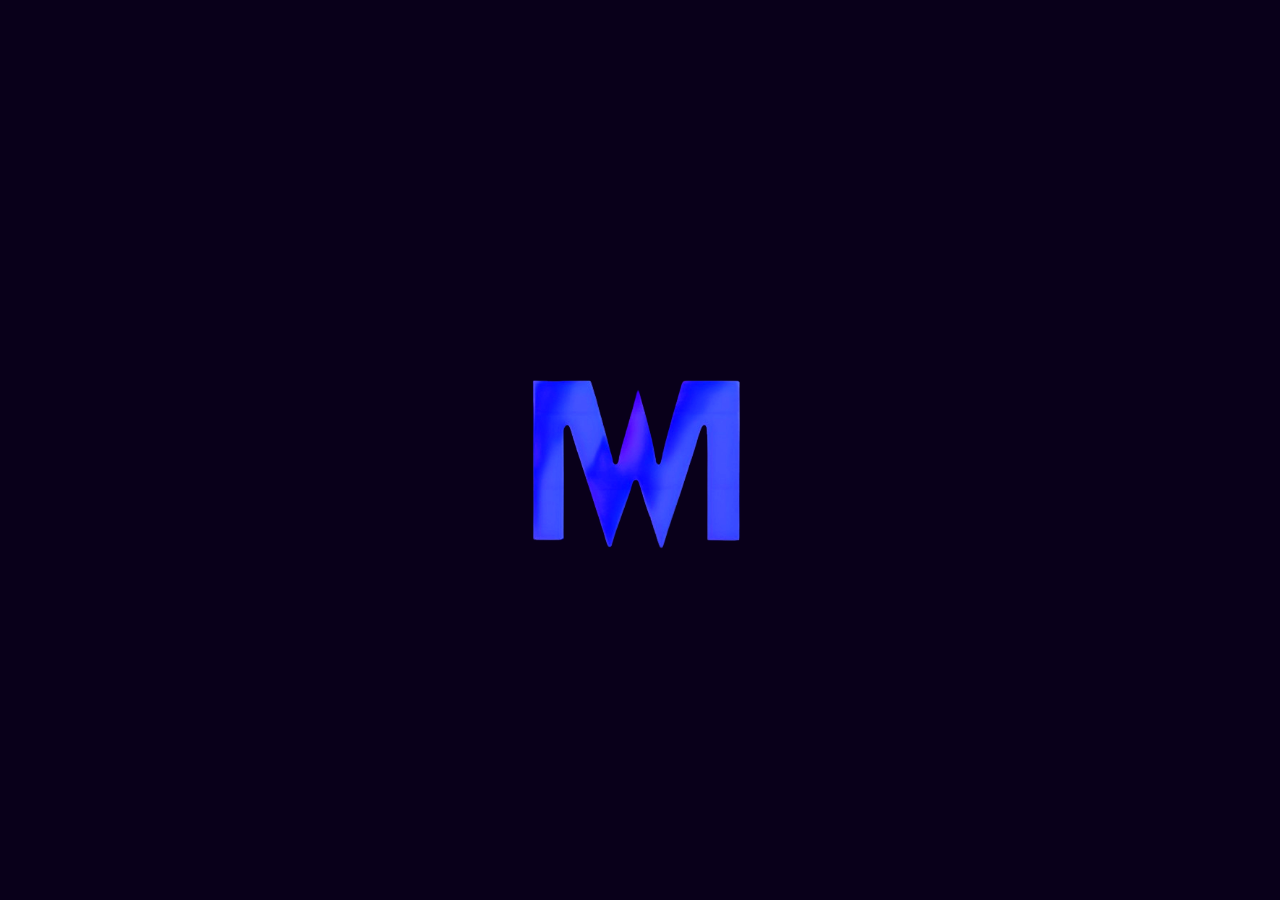
<file: index.html>
<!DOCTYPE html>
<html lang="en">
<head>
  <link rel="stylesheet" href="https://cdnjs.cloudflare.com/ajax/libs/font-awesome/4.7.0/css/font-awesome.min.css"/>

  <!-- Title -->
  <title>Mohammed Waleed's Portfolio</title>

  <!-- Meta Tags -->
  <meta charset="UTF-8">
  <meta name="viewport" content="width=device-width, initial-scale=1.0">
  <meta name="description" content="Welcome to Mohammed Waleed's Portfolio!, Hi my name is Mohammed Waleed I am 13 years old, I love creating websites, I'm a Full-Stack Web Developer and UI designer. I use HTML, CSS, JS, Bootstrap, React, Php, Mysql, Figma, Github.">
  <meta name="keywords" content="Mohammed Waleed, Mohammed Waleed Portfolio, محمد وليد, blue coder, 13 years, programming boy, m-waleed, mo waleed, محمد وليد عزت, المبرمج الصغير, blue, mowalid119@gmail.com, mohammed, waleed, memo portfolio, memo developer">

  <!-- Fonts -->
  <link rel="preconnect" href="https://fonts.googleapis.com">
  <link rel="preconnect" href="https://fonts.gstatic.com" crossorigin>
  <link href="https://fonts.googleapis.com/css2?family=Jura:wght@300..700&family=Newsreader:ital,opsz,wght@0,6..72,200..800;1,6..72,200..800&display=swap" rel="stylesheet">

  <!-- Icon -->
  <link rel="shortcut icon" href="imgs/me.ico" type="image/x-icon">

  <!-- Css -->
  <link rel="stylesheet" href="style.css">
</head>
<body onload="showLoading()">

    <!-- Loading -->
    <div id="loading" style="">
      <div class="loader">
        <img src="imgs/footer-logo.webp" alt="loading">
      </div>
    </div>
    
    <!-- Script -->
    <script>
      function showLoading() {
          document.getElementById("loading").style.display = "block";
          setTimeout(redirectAfterLoading, 5000);
      }
      
      function redirectAfterLoading() {
          document.getElementById("loading").style.display = "none";
          window.location.href = "home.html";
        }
  </script>
</body>
</html>
</file>
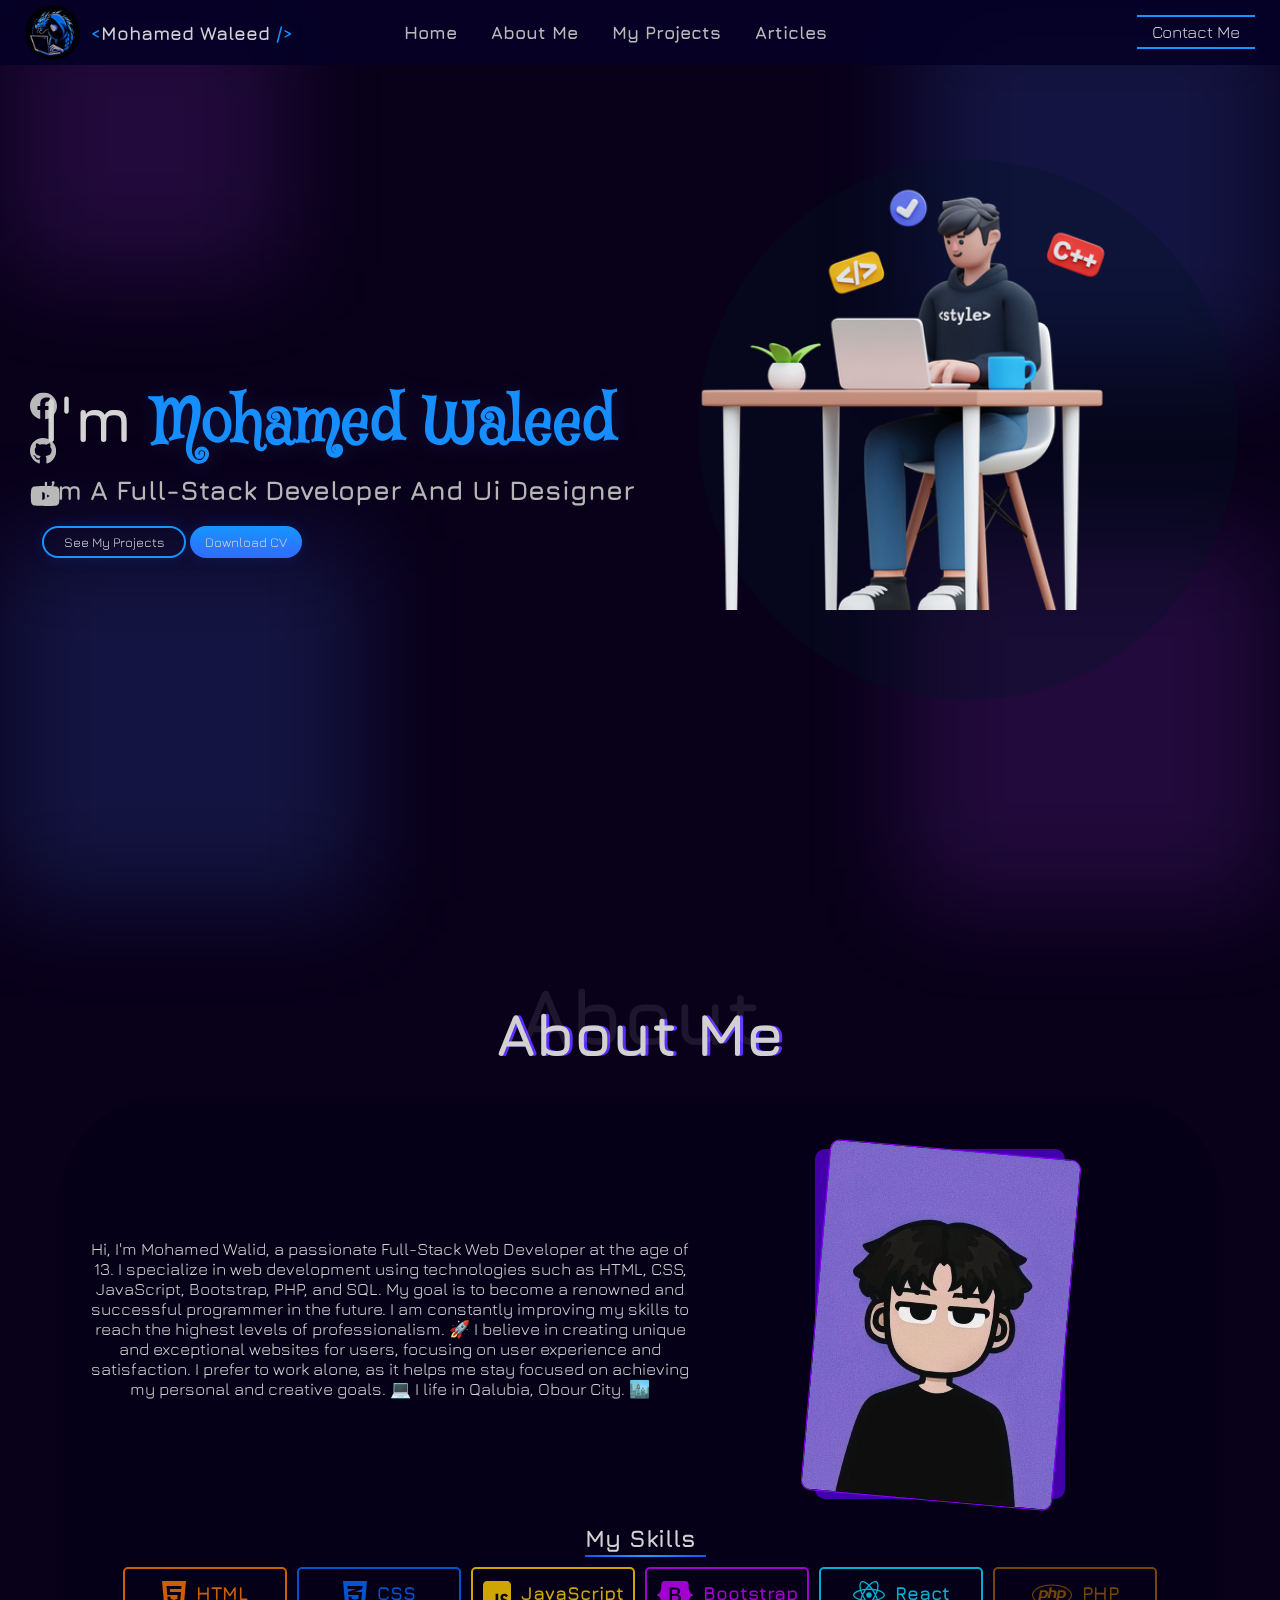
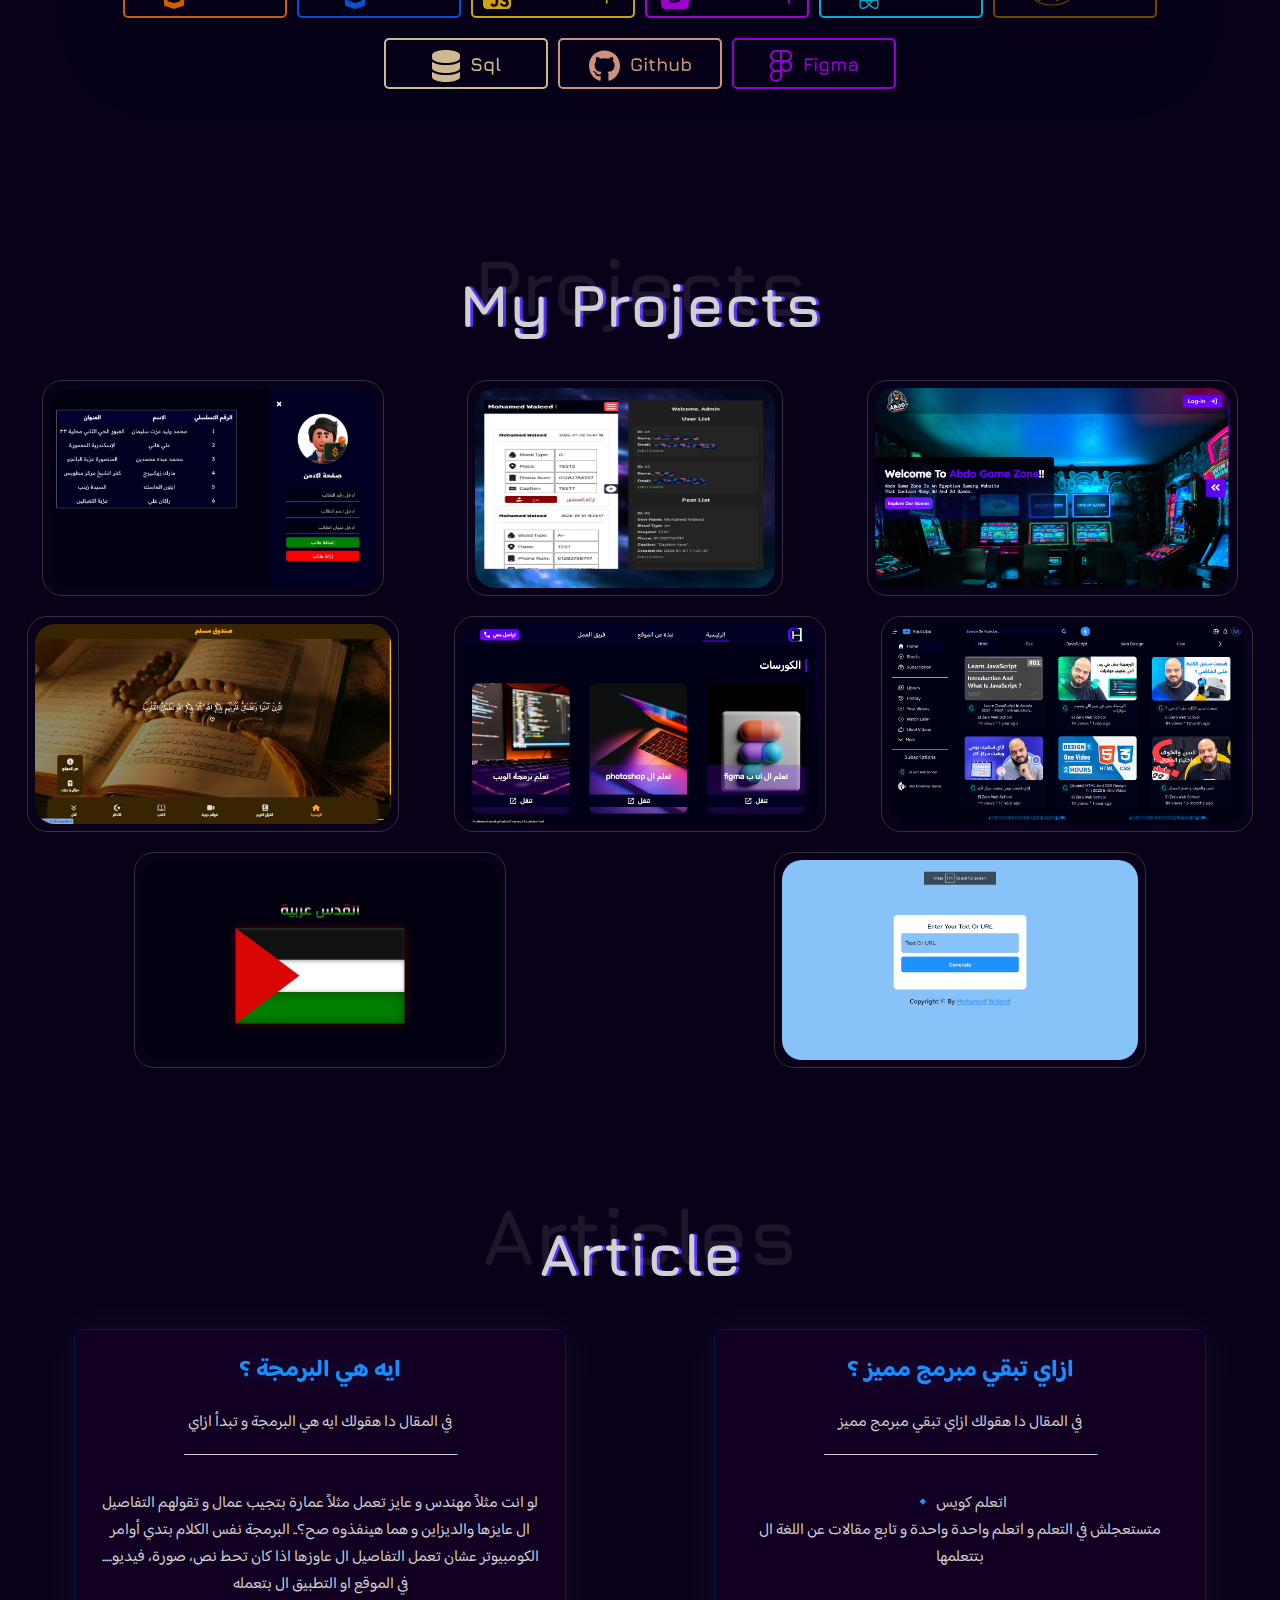
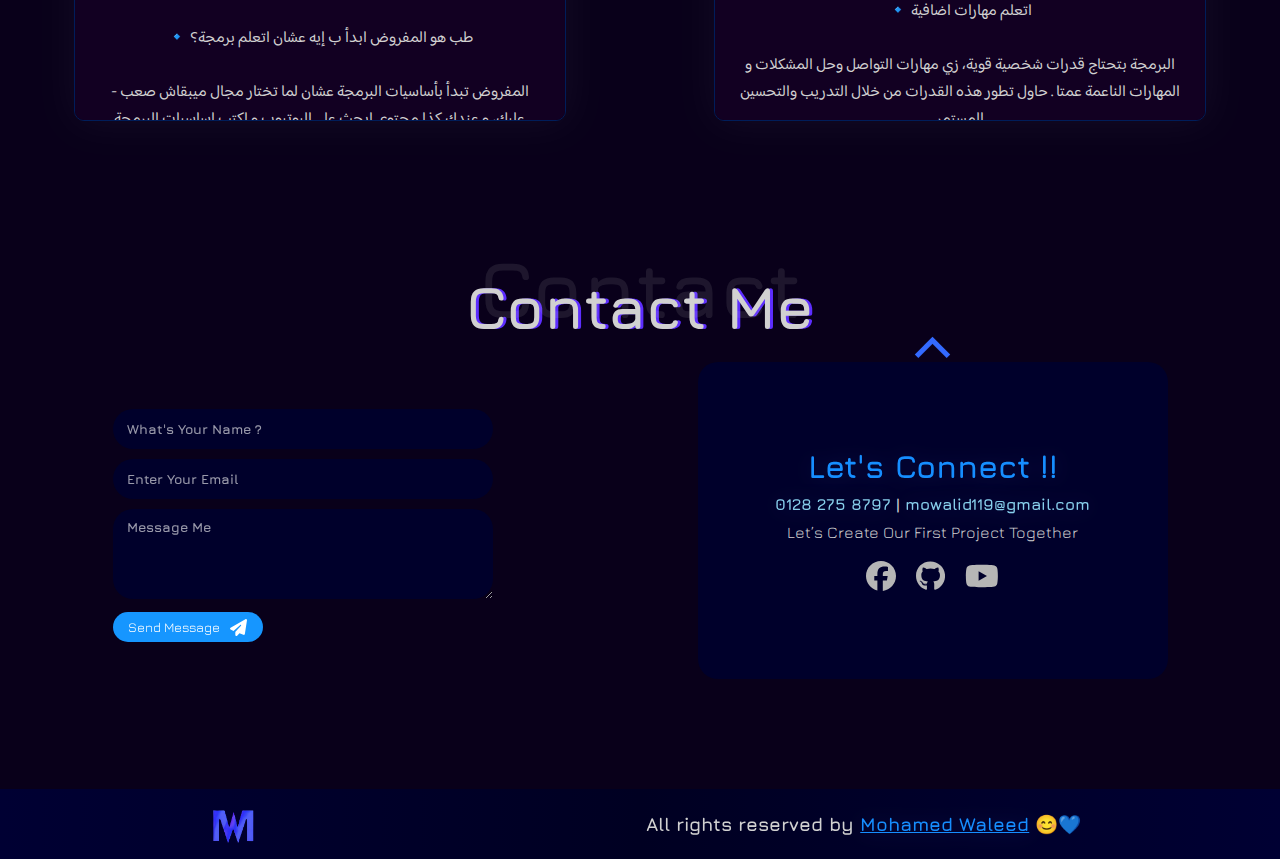
<file: home (1).html>
<!DOCTYPE html>
<html lang="en">
<head>
  
  <link rel="stylesheet" href="https://cdnjs.cloudflare.com/ajax/libs/font-awesome/4.7.0/css/font-awesome.min.css"/>

  <!-- Title -->
  <title>Mohamed Waleed</title>

  <!-- Meta Tags -->
  <meta charset="UTF-8">
  <meta name="viewport" content="width=device-width, initial-scale=1.0">
  <meta name="description" content="Mohamed Waleed Is A Front-End Developer And A Ui Designer.">
  <meta name="keywords" content="Mohamed Waleed, Mohamed Waleed Portfolio, محمد وليد, blue dragon coding">

  <!-- Fonts -->
  <link rel="preconnect" href="https://fonts.googleapis.com">
  <link rel="preconnect" href="https://fonts.gstatic.com" crossorigin>
  <link href="https://fonts.googleapis.com/css2?family=Jura:wght@300..700&family=Newsreader:ital,opsz,wght@0,6..72,200..800;1,6..72,200..800&display=swap" rel="stylesheet">

  <!-- Icon -->
  <link rel="shortcut icon" href="imgs/me.ico" type="image/x-icon">

  <!-- Css -->
  <link rel="stylesheet" href="style.css">

  <!-- WowJs -->
  <script src="https://cdnjs.cloudflare.com/ajax/libs/wow/1.1.2/wow.min.js"></script>
   <link rel="stylesheet" href="https://cdnjs.cloudflare.com/ajax/libs/animate.css/4.1.1/animate.min.css"/>
</head>
<body>

  <header class="page-header">
    <div class="logo">
      <img class="animate__animated animate__fadeInDown" src="imgs/me.ico" alt="me">
      <h3 class="animate__animated animate__fadeInDown"><span><</span>Mohamed Waleed <span>/></span></h3>
    </div>
    <a id="menu-icon" class="menu-icon" onclick="onMenuClick()">
      <div id="line" class="line-1"></div>
      <div id="line" class="line-2"></div>
      <div id="line" class="line-3"></div>
    </a>

    <div id="navigation-bar" class="nav-bar">
      <div class="animate__animated animate__fadeInDown">
      <a href="#" class="active">Home</a>
      <a href="#about">About Me</a>
      <a href="#projects">My Projects</a>
      <a href="#blog">Articles</a>

      <a class="menu-btn" href="#contact"><button>Contact Me</button></a>
      </div>
    </div>

    <div class="header-btn">
      <a href="#contact"><button>Contact Me</button></a>
    </div>
  </header>

  <!-- Hero Section -->
  <section class="hero">

    <div class="icons">

      <div class="animate__animated animate__fadeInLeft">
      <a href="https://www.facebook.com/profile.php?id=100092201421394">
        <svg xmlns="http://www.w3.org/2000/svg" viewBox="0 0 512 512"><!--!Font Awesome Free 6.5.1 by @fontawesome - https://fontawesome.com License - https://fontawesome.com/license/free Copyright 2024 Fonticons, Inc.--><path d="M512 256C512 114.6 397.4 0 256 0S0 114.6 0 256C0 376 82.7 476.8 194.2 504.5V334.2H141.4V256h52.8V222.3c0-87.1 39.4-127.5 125-127.5c16.2 0 44.2 3.2 55.7 6.4V172c-6-.6-16.5-1-29.6-1c-42 0-58.2 15.9-58.2 57.2V256h83.6l-14.4 78.2H287V510.1C413.8 494.8 512 386.9 512 256h0z"/></svg>
      </a>
      <br>
      <a href="https://github.com/Muhamed-Walid">
        <svg xmlns="http://www.w3.org/2000/svg" viewBox="0 0 496 512"><!--!Font Awesome Free 6.5.1 by @fontawesome - https://fontawesome.com License - https://fontawesome.com/license/free Copyright 2024 Fonticons, Inc.--><path d="M165.9 397.4c0 2-2.3 3.6-5.2 3.6-3.3 .3-5.6-1.3-5.6-3.6 0-2 2.3-3.6 5.2-3.6 3-.3 5.6 1.3 5.6 3.6zm-31.1-4.5c-.7 2 1.3 4.3 4.3 4.9 2.6 1 5.6 0 6.2-2s-1.3-4.3-4.3-5.2c-2.6-.7-5.5 .3-6.2 2.3zm44.2-1.7c-2.9 .7-4.9 2.6-4.6 4.9 .3 2 2.9 3.3 5.9 2.6 2.9-.7 4.9-2.6 4.6-4.6-.3-1.9-3-3.2-5.9-2.9zM244.8 8C106.1 8 0 113.3 0 252c0 110.9 69.8 205.8 169.5 239.2 12.8 2.3 17.3-5.6 17.3-12.1 0-6.2-.3-40.4-.3-61.4 0 0-70 15-84.7-29.8 0 0-11.4-29.1-27.8-36.6 0 0-22.9-15.7 1.6-15.4 0 0 24.9 2 38.6 25.8 21.9 38.6 58.6 27.5 72.9 20.9 2.3-16 8.8-27.1 16-33.7-55.9-6.2-112.3-14.3-112.3-110.5 0-27.5 7.6-41.3 23.6-58.9-2.6-6.5-11.1-33.3 2.6-67.9 20.9-6.5 69 27 69 27 20-5.6 41.5-8.5 62.8-8.5s42.8 2.9 62.8 8.5c0 0 48.1-33.6 69-27 13.7 34.7 5.2 61.4 2.6 67.9 16 17.7 25.8 31.5 25.8 58.9 0 96.5-58.9 104.2-114.8 110.5 9.2 7.9 17 22.9 17 46.4 0 33.7-.3 75.4-.3 83.6 0 6.5 4.6 14.4 17.3 12.1C428.2 457.8 496 362.9 496 252 496 113.3 383.5 8 244.8 8zM97.2 352.9c-1.3 1-1 3.3 .7 5.2 1.6 1.6 3.9 2.3 5.2 1 1.3-1 1-3.3-.7-5.2-1.6-1.6-3.9-2.3-5.2-1zm-10.8-8.1c-.7 1.3 .3 2.9 2.3 3.9 1.6 1 3.6 .7 4.3-.7 .7-1.3-.3-2.9-2.3-3.9-2-.6-3.6-.3-4.3 .7zm32.4 35.6c-1.6 1.3-1 4.3 1.3 6.2 2.3 2.3 5.2 2.6 6.5 1 1.3-1.3 .7-4.3-1.3-6.2-2.2-2.3-5.2-2.6-6.5-1zm-11.4-14.7c-1.6 1-1.6 3.6 0 5.9 1.6 2.3 4.3 3.3 5.6 2.3 1.6-1.3 1.6-3.9 0-6.2-1.4-2.3-4-3.3-5.6-2z"/></svg>
      </a>
      <br>
      <a href="https://www.youtube.com/mw-dev">
        <svg xmlns="http://www.w3.org/2000/svg" viewBox="0 0 576 512"><!--!Font Awesome Free 6.5.1 by @fontawesome - https://fontawesome.com License - https://fontawesome.com/license/free Copyright 2024 Fonticons, Inc.--><path d="M549.7 124.1c-6.3-23.7-24.8-42.3-48.3-48.6C458.8 64 288 64 288 64S117.2 64 74.6 75.5c-23.5 6.3-42 24.9-48.3 48.6-11.4 42.9-11.4 132.3-11.4 132.3s0 89.4 11.4 132.3c6.3 23.7 24.8 41.5 48.3 47.8C117.2 448 288 448 288 448s170.8 0 213.4-11.5c23.5-6.3 42-24.2 48.3-47.8 11.4-42.9 11.4-132.3 11.4-132.3s0-89.4-11.4-132.3zm-317.5 213.5V175.2l142.7 81.2-142.7 81.2z"/></svg>
      </a>
      </div>
      
    </div>
    
    <div>
      <br><br><br><br><br><br>

    <div class="animate__animated animate__fadeInLeft">
    <h1>I'm <span>Mohamed Waleed</span></h1>
    <h3>I’m A Full-Stack Developer And Ui Designer</h3>
    </div>
    
    <div class="btns">
      <div class="animate__animated animate__fadeInLeft">
      <a href="#projects"><button>See My Projects</button></a>
      <a href="#"><button id="btn-2">Download CV</button></a>
      </div>
    </div>
    </div>
  
    <div class="img">
    <div class="animate__animated animate__fadeInRight">
      <img src="imgs/hero-img.webp" alt="ill">
    </div>
    </div>
    
    <div class="left-hero"></div>
    <div class="right-hero"></div>
    <div class="left-hero2"></div>
    <div class="right-hero2"></div>
    
    

  </section>

  <!--About Section -->
  <div class="title-cont">
  <br>
  <h1 align="center" class="title">About</h1>
  <h2 align="center">About Me</h2>
  </div>

  <section align="center">
    <div align="center" id="about">
    <div class="info">
      <p>
Hi, I'm Mohamed Walid, a passionate Full-Stack Web Developer at the age of 13. I specialize in web development using technologies such as HTML, CSS, JavaScript, Bootstrap, PHP, and SQL. My goal is to become a renowned and successful programmer in the future. I am constantly improving my skills to reach the highest levels of professionalism. 🚀

I believe in creating unique and exceptional websites for users, focusing on user experience and satisfaction. I prefer to work alone, as it helps me stay focused on achieving my personal and creative goals. 💻

I life in Qalubia, Obour City. 🏙️
</p>
    </div>
<br>
    
     <div class="about-img">
      <img src="imgs/about2.webp" alt="aboutImg">
    </div>
    <ul>
    <h2 class="active-word">My Skills</h2>

    <div class="skills">
      <div class="skill">
      <svg xmlns="http://www.w3.org/2000/svg" viewBox="0 0 384 512"><!--!Font Awesome Free 6.5.1 by @fontawesome - https://fontawesome.com License - https://fontawesome.com/license/free Copyright 2024 Fonticons, Inc.--><path d="M0 32l34.9 395.8L191.5 480l157.6-52.2L384 32H0zm308.2 127.9H124.4l4.1 49.4h175.6l-13.6 148.4-97.9 27v.3h-1.1l-98.7-27.3-6-75.8h47.7L138 320l53.5 14.5 53.7-14.5 6-62.2H84.3L71.5 112.2h241.1l-4.4 47.7z"/></svg>
      <h3>HTML</h3>
      </div>
      
      <div id="css" class="skill">
      <svg xmlns="http://www.w3.org/2000/svg" viewBox="0 0 384 512"><!--!Font Awesome Free 6.5.1 by @fontawesome - https://fontawesome.com License - https://fontawesome.com/license/free Copyright 2024 Fonticons, Inc.--><path d="M0 32l34.9 395.8L192 480l157.1-52.2L384 32H0zm313.1 80l-4.8 47.3L193 208.6l-.3 .1h111.5l-12.8 146.6-98.2 28.7-98.8-29.2-6.4-73.9h48.9l3.2 38.3 52.6 13.3 54.7-15.4 3.7-61.6-166.3-.5v-.1l-.2 .1-3.6-46.3L193.1 162l6.5-2.7H76.7L70.9 112h242.2z"/></svg>
      <h3>CSS</h3>
      </div>
      <div id="js" class="skill">
      <svg xmlns="http://www.w3.org/2000/svg" viewBox="0 0 448 512"><!--!Font Awesome Free 6.5.1 by @fontawesome - https://fontawesome.com License - https://fontawesome.com/license/free Copyright 2024 Fonticons, Inc.--><path d="M448 96c0-35.3-28.7-64-64-64H64C28.7 32 0 60.7 0 96V416c0 35.3 28.7 64 64 64H384c35.3 0 64-28.7 64-64V96zM180.9 444.9c-33.7 0-53.2-17.4-63.2-38.5L152 385.7c6.6 11.7 12.6 21.6 27.1 21.6c13.8 0 22.6-5.4 22.6-26.5V237.7h42.1V381.4c0 43.6-25.6 63.5-62.9 63.5zm85.8-43L301 382.1c9 14.7 20.8 25.6 41.5 25.6c17.4 0 28.6-8.7 28.6-20.8c0-14.4-11.4-19.5-30.7-28l-10.5-4.5c-30.4-12.9-50.5-29.2-50.5-63.5c0-31.6 24.1-55.6 61.6-55.6c26.8 0 46 9.3 59.8 33.7L368 290c-7.2-12.9-15-18-27.1-18c-12.3 0-20.1 7.8-20.1 18c0 12.6 7.8 17.7 25.9 25.6l10.5 4.5c35.8 15.3 55.9 31 55.9 66.2c0 37.8-29.8 58.6-69.7 58.6c-39.1 0-64.4-18.6-76.7-43z"/></svg>
      <h3>JavaScript</h3>
      </div>
      
      <div id="bootstrap" class="skill">
      <svg xmlns="http://www.w3.org/2000/svg" viewBox="0 0 576 512"><!--!Font Awesome Free 6.5.1 by @fontawesome - https://fontawesome.com License - https://fontawesome.com/license/free Copyright 2024 Fonticons, Inc.--><path d="M333.5 201.4c0-22.1-15.6-34.3-43-34.3h-50.4v71.2h42.5C315.4 238.2 333.5 225 333.5 201.4zM517 188.6c-9.5-30.9-10.9-68.8-9.8-98.1c1.1-30.5-22.7-58.5-54.7-58.5H123.7c-32.1 0-55.8 28.1-54.7 58.5c1 29.3-.3 67.2-9.8 98.1c-9.6 31-25.7 50.6-52.2 53.1v28.5c26.4 2.5 42.6 22.1 52.2 53.1c9.5 30.9 10.9 68.8 9.8 98.1c-1.1 30.5 22.7 58.5 54.7 58.5h328.7c32.1 0 55.8-28.1 54.7-58.5c-1-29.3 .3-67.2 9.8-98.1c9.6-31 25.7-50.6 52.1-53.1v-28.5C542.7 239.2 526.5 219.6 517 188.6zM300.2 375.1h-97.9V136.8h97.4c43.3 0 71.7 23.4 71.7 59.4c0 25.3-19.1 47.9-43.5 51.8v1.3c33.2 3.6 55.5 26.6 55.5 58.3C383.4 349.7 352.1 375.1 300.2 375.1zM290.2 266.4h-50.1v78.4h52.3c34.2 0 52.3-13.7 52.3-39.5C344.7 279.6 326.1 266.4 290.2 266.4z"/></svg>
      <h3>Bootstrap</h3>
      </div>
      
      <div id="react" class="skill">
      <svg xmlns="http://www.w3.org/2000/svg" viewBox="0 0 512 512"><!--!Font Awesome Free 6.5.1 by @fontawesome - https://fontawesome.com License - https://fontawesome.com/license/free Copyright 2024 Fonticons, Inc.--><path d="M418.2 177.2c-5.4-1.8-10.8-3.5-16.2-5.1 .9-3.7 1.7-7.4 2.5-11.1 12.3-59.6 4.2-107.5-23.1-123.3-26.3-15.1-69.2 .6-112.6 38.4-4.3 3.7-8.5 7.6-12.5 11.5-2.7-2.6-5.5-5.2-8.3-7.7-45.5-40.4-91.1-57.4-118.4-41.5-26.2 15.2-34 60.3-23 116.7 1.1 5.6 2.3 11.1 3.7 16.7-6.4 1.8-12.7 3.8-18.6 5.9C38.3 196.2 0 225.4 0 255.6c0 31.2 40.8 62.5 96.3 81.5 4.5 1.5 9 3 13.6 4.3-1.5 6-2.8 11.9-4 18-10.5 55.5-2.3 99.5 23.9 114.6 27 15.6 72.4-.4 116.6-39.1 3.5-3.1 7-6.3 10.5-9.7 4.4 4.3 9 8.4 13.6 12.4 42.8 36.8 85.1 51.7 111.2 36.6 27-15.6 35.8-62.9 24.4-120.5-.9-4.4-1.9-8.9-3-13.5 3.2-.9 6.3-1.9 9.4-2.9 57.7-19.1 99.5-50 99.5-81.7 0-30.3-39.4-59.7-93.8-78.4zM282.9 92.3c37.2-32.4 71.9-45.1 87.7-36 16.9 9.7 23.4 48.9 12.8 100.4-.7 3.4-1.4 6.7-2.3 10-22.2-5-44.7-8.6-67.3-10.6-13-18.6-27.2-36.4-42.6-53.1 3.9-3.7 7.7-7.2 11.7-10.7zM167.2 307.5c5.1 8.7 10.3 17.4 15.8 25.9-15.6-1.7-31.1-4.2-46.4-7.5 4.4-14.4 9.9-29.3 16.3-44.5 4.6 8.8 9.3 17.5 14.3 26.1zm-30.3-120.3c14.4-3.2 29.7-5.8 45.6-7.8-5.3 8.3-10.5 16.8-15.4 25.4-4.9 8.5-9.7 17.2-14.2 26-6.3-14.9-11.6-29.5-16-43.6zm27.4 68.9c6.6-13.8 13.8-27.3 21.4-40.6s15.8-26.2 24.4-38.9c15-1.1 30.3-1.7 45.9-1.7s31 .6 45.9 1.7c8.5 12.6 16.6 25.5 24.3 38.7s14.9 26.7 21.7 40.4c-6.7 13.8-13.9 27.4-21.6 40.8-7.6 13.3-15.7 26.2-24.2 39-14.9 1.1-30.4 1.6-46.1 1.6s-30.9-.5-45.6-1.4c-8.7-12.7-16.9-25.7-24.6-39s-14.8-26.8-21.5-40.6zm180.6 51.2c5.1-8.8 9.9-17.7 14.6-26.7 6.4 14.5 12 29.2 16.9 44.3-15.5 3.5-31.2 6.2-47 8 5.4-8.4 10.5-17 15.5-25.6zm14.4-76.5c-4.7-8.8-9.5-17.6-14.5-26.2-4.9-8.5-10-16.9-15.3-25.2 16.1 2 31.5 4.7 45.9 8-4.6 14.8-10 29.2-16.1 43.4zM256.2 118.3c10.5 11.4 20.4 23.4 29.6 35.8-19.8-.9-39.7-.9-59.5 0 9.8-12.9 19.9-24.9 29.9-35.8zM140.2 57c16.8-9.8 54.1 4.2 93.4 39 2.5 2.2 5 4.6 7.6 7-15.5 16.7-29.8 34.5-42.9 53.1-22.6 2-45 5.5-67.2 10.4-1.3-5.1-2.4-10.3-3.5-15.5-9.4-48.4-3.2-84.9 12.6-94zm-24.5 263.6c-4.2-1.2-8.3-2.5-12.4-3.9-21.3-6.7-45.5-17.3-63-31.2-10.1-7-16.9-17.8-18.8-29.9 0-18.3 31.6-41.7 77.2-57.6 5.7-2 11.5-3.8 17.3-5.5 6.8 21.7 15 43 24.5 63.6-9.6 20.9-17.9 42.5-24.8 64.5zm116.6 98c-16.5 15.1-35.6 27.1-56.4 35.3-11.1 5.3-23.9 5.8-35.3 1.3-15.9-9.2-22.5-44.5-13.5-92 1.1-5.6 2.3-11.2 3.7-16.7 22.4 4.8 45 8.1 67.9 9.8 13.2 18.7 27.7 36.6 43.2 53.4-3.2 3.1-6.4 6.1-9.6 8.9zm24.5-24.3c-10.2-11-20.4-23.2-30.3-36.3 9.6 .4 19.5 .6 29.5 .6 10.3 0 20.4-.2 30.4-.7-9.2 12.7-19.1 24.8-29.6 36.4zm130.7 30c-.9 12.2-6.9 23.6-16.5 31.3-15.9 9.2-49.8-2.8-86.4-34.2-4.2-3.6-8.4-7.5-12.7-11.5 15.3-16.9 29.4-34.8 42.2-53.6 22.9-1.9 45.7-5.4 68.2-10.5 1 4.1 1.9 8.2 2.7 12.2 4.9 21.6 5.7 44.1 2.5 66.3zm18.2-107.5c-2.8 .9-5.6 1.8-8.5 2.6-7-21.8-15.6-43.1-25.5-63.8 9.6-20.4 17.7-41.4 24.5-62.9 5.2 1.5 10.2 3.1 15 4.7 46.6 16 79.3 39.8 79.3 58 0 19.6-34.9 44.9-84.8 61.4zm-149.7-15c25.3 0 45.8-20.5 45.8-45.8s-20.5-45.8-45.8-45.8c-25.3 0-45.8 20.5-45.8 45.8s20.5 45.8 45.8 45.8z"/></svg>
      <h3>React</h3>
      </div>
      
      <div id="php" class="skill">
        <svg xmlns="http://www.w3.org/2000/svg" viewBox="0 0 640 512"><!--!Font Awesome Free 6.7.2 by @fontawesome - https://fontawesome.com License - https://fontawesome.com/license/free Copyright 2025 Fonticons, Inc.--><path d="M320 104.5c171.4 0 303.2 72.2 303.2 151.5S491.3 407.5 320 407.5c-171.4 0-303.2-72.2-303.2-151.5S148.7 104.5 320 104.5m0-16.8C143.3 87.7 0 163 0 256s143.3 168.3 320 168.3S640 349 640 256 496.7 87.7 320 87.7zM218.2 242.5c-7.9 40.5-35.8 36.3-70.1 36.3l13.7-70.6c38 0 63.8-4.1 56.4 34.3zM97.4 350.3h36.7l8.7-44.8c41.1 0 66.6 3 90.2-19.1 26.1-24 32.9-66.7 14.3-88.1-9.7-11.2-25.3-16.7-46.5-16.7h-70.7L97.4 350.3zm185.7-213.6h36.5l-8.7 44.8c31.5 0 60.7-2.3 74.8 10.7 14.8 13.6 7.7 31-8.3 113.1h-37c15.4-79.4 18.3-86 12.7-92-5.4-5.8-17.7-4.6-47.4-4.6l-18.8 96.6h-36.5l32.7-168.6zM505 242.5c-8 41.1-36.7 36.3-70.1 36.3l13.7-70.6c38.2 0 63.8-4.1 56.4 34.3zM384.2 350.3H421l8.7-44.8c43.2 0 67.1 2.5 90.2-19.1 26.1-24 32.9-66.7 14.3-88.1-9.7-11.2-25.3-16.7-46.5-16.7H417l-32.8 168.7z"/></svg>
        <h3>PHP</h3>
      </div>
      
      <div id="sql" class="skill">
        <svg xmlns="http://www.w3.org/2000/svg" viewBox="0 0 448 512"><!--!Font Awesome Free 6.7.2 by @fontawesome - https://fontawesome.com License - https://fontawesome.com/license/free Copyright 2025 Fonticons, Inc.--><path d="M448 80l0 48c0 44.2-100.3 80-224 80S0 172.2 0 128L0 80C0 35.8 100.3 0 224 0S448 35.8 448 80zM393.2 214.7c20.8-7.4 39.9-16.9 54.8-28.6L448 288c0 44.2-100.3 80-224 80S0 332.2 0 288L0 186.1c14.9 11.8 34 21.2 54.8 28.6C99.7 230.7 159.5 240 224 240s124.3-9.3 169.2-25.3zM0 346.1c14.9 11.8 34 21.2 54.8 28.6C99.7 390.7 159.5 400 224 400s124.3-9.3 169.2-25.3c20.8-7.4 39.9-16.9 54.8-28.6l0 85.9c0 44.2-100.3 80-224 80S0 476.2 0 432l0-85.9z"/></svg>
        <h3>Sql</h3>
      </div>
      
      <div id="github" class="skill">
      <svg xmlns="http://www.w3.org/2000/svg" viewBox="0 0 496 512"><!--!Font Awesome Free 6.5.1 by @fontawesome - https://fontawesome.com License - https://fontawesome.com/license/free Copyright 2024 Fonticons, Inc.--><path d="M165.9 397.4c0 2-2.3 3.6-5.2 3.6-3.3 .3-5.6-1.3-5.6-3.6 0-2 2.3-3.6 5.2-3.6 3-.3 5.6 1.3 5.6 3.6zm-31.1-4.5c-.7 2 1.3 4.3 4.3 4.9 2.6 1 5.6 0 6.2-2s-1.3-4.3-4.3-5.2c-2.6-.7-5.5 .3-6.2 2.3zm44.2-1.7c-2.9 .7-4.9 2.6-4.6 4.9 .3 2 2.9 3.3 5.9 2.6 2.9-.7 4.9-2.6 4.6-4.6-.3-1.9-3-3.2-5.9-2.9zM244.8 8C106.1 8 0 113.3 0 252c0 110.9 69.8 205.8 169.5 239.2 12.8 2.3 17.3-5.6 17.3-12.1 0-6.2-.3-40.4-.3-61.4 0 0-70 15-84.7-29.8 0 0-11.4-29.1-27.8-36.6 0 0-22.9-15.7 1.6-15.4 0 0 24.9 2 38.6 25.8 21.9 38.6 58.6 27.5 72.9 20.9 2.3-16 8.8-27.1 16-33.7-55.9-6.2-112.3-14.3-112.3-110.5 0-27.5 7.6-41.3 23.6-58.9-2.6-6.5-11.1-33.3 2.6-67.9 20.9-6.5 69 27 69 27 20-5.6 41.5-8.5 62.8-8.5s42.8 2.9 62.8 8.5c0 0 48.1-33.6 69-27 13.7 34.7 5.2 61.4 2.6 67.9 16 17.7 25.8 31.5 25.8 58.9 0 96.5-58.9 104.2-114.8 110.5 9.2 7.9 17 22.9 17 46.4 0 33.7-.3 75.4-.3 83.6 0 6.5 4.6 14.4 17.3 12.1C428.2 457.8 496 362.9 496 252 496 113.3 383.5 8 244.8 8zM97.2 352.9c-1.3 1-1 3.3 .7 5.2 1.6 1.6 3.9 2.3 5.2 1 1.3-1 1-3.3-.7-5.2-1.6-1.6-3.9-2.3-5.2-1zm-10.8-8.1c-.7 1.3 .3 2.9 2.3 3.9 1.6 1 3.6 .7 4.3-.7 .7-1.3-.3-2.9-2.3-3.9-2-.6-3.6-.3-4.3 .7zm32.4 35.6c-1.6 1.3-1 4.3 1.3 6.2 2.3 2.3 5.2 2.6 6.5 1 1.3-1.3 .7-4.3-1.3-6.2-2.2-2.3-5.2-2.6-6.5-1zm-11.4-14.7c-1.6 1-1.6 3.6 0 5.9 1.6 2.3 4.3 3.3 5.6 2.3 1.6-1.3 1.6-3.9 0-6.2-1.4-2.3-4-3.3-5.6-2z"/></svg>
      <h3>Github</h3>
    </div>
      
      <div id="figma" class="skill">
      <svg xmlns="http://www.w3.org/2000/svg" viewBox="0 0 384 512"><!--!Font Awesome Free 6.5.1 by @fontawesome - https://fontawesome.com License - https://fontawesome.com/license/free Copyright 2024 Fonticons, Inc.--><path d="M14 95.8C14 42.9 56.9 0 109.8 0H274.2C327.1 0 370 42.9 370 95.8C370 129.3 352.8 158.8 326.7 175.9C352.8 193 370 222.5 370 256C370 308.9 327.1 351.8 274.2 351.8H272.1C247.3 351.8 224.7 342.4 207.7 326.9V415.2C207.7 468.8 163.7 512 110.3 512C57.5 512 14 469.2 14 416.2C14 382.7 31.2 353.2 57.2 336.1C31.2 319 14 289.5 14 256C14 222.5 31.2 193 57.2 175.9C31.2 158.8 14 129.3 14 95.8zM176.3 191.6H109.8C74.2 191.6 45.4 220.4 45.4 256C45.4 291.4 74 320.2 109.4 320.4C109.5 320.4 109.7 320.4 109.8 320.4H176.3V191.6zM207.7 256C207.7 291.6 236.5 320.4 272.1 320.4H274.2C309.7 320.4 338.6 291.6 338.6 256C338.6 220.4 309.7 191.6 274.2 191.6H272.1C236.5 191.6 207.7 220.4 207.7 256zM109.8 351.8C109.7 351.8 109.5 351.8 109.4 351.8C74 352 45.4 380.8 45.4 416.2C45.4 451.7 74.6 480.6 110.3 480.6C146.6 480.6 176.3 451.2 176.3 415.2V351.8H109.8zM109.8 31.4C74.2 31.4 45.4 60.2 45.4 95.8C45.4 131.4 74.2 160.2 109.8 160.2H176.3V31.4H109.8zM207.7 160.2H274.2C309.7 160.2 338.6 131.4 338.6 95.8C338.6 60.2 309.7 31.4 274.2 31.4H207.7V160.2z"/></svg>
      <h3>Figma</h3>
    </div>
    </div>
    </ul>
    </div>
  </section>

  <!-- Projects -->
  <div class="title-cont">
    <h1 align="center" class="title">Projects</h1>
    <h2 align="center">My Projects</h2>
  </div>

  <section id="projects" class="projects">
    
    <div class="card">

      <img src="imgs/student.webp" alt="Avatar" class="image" style="width:100%">

      <div class="middle">
        <div class="text">
         <b>Student Management Website</b>
         <br>
         <a href="http://project-1.lovestoblog.com"><svg xmlns="http://www.w3.org/2000/svg" viewBox="0 0 640 512"><!--!Font Awesome Free 6.5.1 by @fontawesome - https://fontawesome.com License - https://fontawesome.com/license/free Copyright 2024 Fonticons, Inc.--><path d="M579.8 267.7c56.5-56.5 56.5-148 0-204.5c-50-50-128.8-56.5-186.3-15.4l-1.6 1.1c-14.4 10.3-17.7 30.3-7.4 44.6s30.3 17.7 44.6 7.4l1.6-1.1c32.1-22.9 76-19.3 103.8 8.6c31.5 31.5 31.5 82.5 0 114L422.3 334.8c-31.5 31.5-82.5 31.5-114 0c-27.9-27.9-31.5-71.8-8.6-103.8l1.1-1.6c10.3-14.4 6.9-34.4-7.4-44.6s-34.4-6.9-44.6 7.4l-1.1 1.6C206.5 251.2 213 330 263 380c56.5 56.5 148 56.5 204.5 0L579.8 267.7zM60.2 244.3c-56.5 56.5-56.5 148 0 204.5c50 50 128.8 56.5 186.3 15.4l1.6-1.1c14.4-10.3 17.7-30.3 7.4-44.6s-30.3-17.7-44.6-7.4l-1.6 1.1c-32.1 22.9-76 19.3-103.8-8.6C74 372 74 321 105.5 289.5L217.7 177.2c31.5-31.5 82.5-31.5 114 0c27.9 27.9 31.5 71.8 8.6 103.9l-1.1 1.6c-10.3 14.4-6.9 34.4 7.4 44.6s34.4 6.9 44.6-7.4l1.1-1.6C433.5 260.8 427 182 377 132c-56.5-56.5-148-56.5-204.5 0L60.2 244.3z"/></svg></a>
         <a href=""><svg xmlns="http://www.w3.org/2000/svg" viewBox="0 0 640 512"><!--!Font Awesome Free 6.5.1 by @fontawesome - https://fontawesome.com License - https://fontawesome.com/license/free Copyright 2024 Fonticons, Inc.--><path d="M392.8 1.2c-17-4.9-34.7 5-39.6 22l-128 448c-4.9 17 5 34.7 22 39.6s34.7-5 39.6-22l128-448c4.9-17-5-34.7-22-39.6zm80.6 120.1c-12.5 12.5-12.5 32.8 0 45.3L562.7 256l-89.4 89.4c-12.5 12.5-12.5 32.8 0 45.3s32.8 12.5 45.3 0l112-112c12.5-12.5 12.5-32.8 0-45.3l-112-112c-12.5-12.5-32.8-12.5-45.3 0zm-306.7 0c-12.5-12.5-32.8-12.5-45.3 0l-112 112c-12.5 12.5-12.5 32.8 0 45.3l112 112c12.5 12.5 32.8 12.5 45.3 0s12.5-32.8 0-45.3L77.3 256l89.4-89.4c12.5-12.5 12.5-32.8 0-45.3z"/></svg></a>
        </div>
      </div>
    </div>
    
    <div class="card">
      <img src="imgs/blood.webp" alt="Avatar" class="image" style="width:100%">
      <div class="middle">
        <div class="text">
         <b>Blood Donation Website With Dashboard</b>
         <br>
         <a href="https://blooddonate.lovestoblog.com"><svg xmlns="http://www.w3.org/2000/svg" viewBox="0 0 640 512"><!--!Font Awesome Free 6.5.1 by @fontawesome - https://fontawesome.com License - https://fontawesome.com/license/free Copyright 2024 Fonticons, Inc.--><path d="M579.8 267.7c56.5-56.5 56.5-148 0-204.5c-50-50-128.8-56.5-186.3-15.4l-1.6 1.1c-14.4 10.3-17.7 30.3-7.4 44.6s30.3 17.7 44.6 7.4l1.6-1.1c32.1-22.9 76-19.3 103.8 8.6c31.5 31.5 31.5 82.5 0 114L422.3 334.8c-31.5 31.5-82.5 31.5-114 0c-27.9-27.9-31.5-71.8-8.6-103.8l1.1-1.6c10.3-14.4 6.9-34.4-7.4-44.6s-34.4-6.9-44.6 7.4l-1.1 1.6C206.5 251.2 213 330 263 380c56.5 56.5 148 56.5 204.5 0L579.8 267.7zM60.2 244.3c-56.5 56.5-56.5 148 0 204.5c50 50 128.8 56.5 186.3 15.4l1.6-1.1c14.4-10.3 17.7-30.3 7.4-44.6s-30.3-17.7-44.6-7.4l-1.6 1.1c-32.1 22.9-76 19.3-103.8-8.6C74 372 74 321 105.5 289.5L217.7 177.2c31.5-31.5 82.5-31.5 114 0c27.9 27.9 31.5 71.8 8.6 103.9l-1.1 1.6c-10.3 14.4-6.9 34.4 7.4 44.6s34.4 6.9 44.6-7.4l1.1-1.6C433.5 260.8 427 182 377 132c-56.5-56.5-148-56.5-204.5 0L60.2 244.3z"/></svg></a> 
         <a href="https://github.com/programming-boyy/Qatrat_Haya/"><svg xmlns="http://www.w3.org/2000/svg" viewBox="0 0 640 512"><!--!Font Awesome Free 6.5.1 by @fontawesome - https://fontawesome.com License - https://fontawesome.com/license/free Copyright 2024 Fonticons, Inc.--><path d="M392.8 1.2c-17-4.9-34.7 5-39.6 22l-128 448c-4.9 17 5 34.7 22 39.6s34.7-5 39.6-22l128-448c4.9-17-5-34.7-22-39.6zm80.6 120.1c-12.5 12.5-12.5 32.8 0 45.3L562.7 256l-89.4 89.4c-12.5 12.5-12.5 32.8 0 45.3s32.8 12.5 45.3 0l112-112c12.5-12.5 12.5-32.8 0-45.3l-112-112c-12.5-12.5-32.8-12.5-45.3 0zm-306.7 0c-12.5-12.5-32.8-12.5-45.3 0l-112 112c-12.5 12.5-12.5 32.8 0 45.3l112 112c12.5 12.5 32.8 12.5 45.3 0s12.5-32.8 0-45.3L77.3 256l89.4-89.4c12.5-12.5 12.5-32.8 0-45.3z"/></svg></a>
        </div>
      </div>
    </div>

    <div class="card">
      <img src="imgs/project-1.webp" alt="Avatar" class="image" style="width:100%">
      <div class="middle">
        <div class="text">
         <b>Games Website</b>
         <br>
         <a href="https://muhamed-walid.github.io/AbdoGameZone/"><svg xmlns="http://www.w3.org/2000/svg" viewBox="0 0 640 512"><!--!Font Awesome Free 6.5.1 by @fontawesome - https://fontawesome.com License - https://fontawesome.com/license/free Copyright 2024 Fonticons, Inc.--><path d="M579.8 267.7c56.5-56.5 56.5-148 0-204.5c-50-50-128.8-56.5-186.3-15.4l-1.6 1.1c-14.4 10.3-17.7 30.3-7.4 44.6s30.3 17.7 44.6 7.4l1.6-1.1c32.1-22.9 76-19.3 103.8 8.6c31.5 31.5 31.5 82.5 0 114L422.3 334.8c-31.5 31.5-82.5 31.5-114 0c-27.9-27.9-31.5-71.8-8.6-103.8l1.1-1.6c10.3-14.4 6.9-34.4-7.4-44.6s-34.4-6.9-44.6 7.4l-1.1 1.6C206.5 251.2 213 330 263 380c56.5 56.5 148 56.5 204.5 0L579.8 267.7zM60.2 244.3c-56.5 56.5-56.5 148 0 204.5c50 50 128.8 56.5 186.3 15.4l1.6-1.1c14.4-10.3 17.7-30.3 7.4-44.6s-30.3-17.7-44.6-7.4l-1.6 1.1c-32.1 22.9-76 19.3-103.8-8.6C74 372 74 321 105.5 289.5L217.7 177.2c31.5-31.5 82.5-31.5 114 0c27.9 27.9 31.5 71.8 8.6 103.9l-1.1 1.6c-10.3 14.4-6.9 34.4 7.4 44.6s34.4 6.9 44.6-7.4l1.1-1.6C433.5 260.8 427 182 377 132c-56.5-56.5-148-56.5-204.5 0L60.2 244.3z"/></svg></a>
         <a href=https://github.com/Muhamed-Walid/AbdoGameZone"><svg xmlns="http://www.w3.org/2000/svg" viewBox="0 0 640 512"><!--!Font Awesome Free 6.5.1 by @fontawesome - https://fontawesome.com License - https://fontawesome.com/license/free Copyright 2024 Fonticons, Inc.--><path d="M392.8 1.2c-17-4.9-34.7 5-39.6 22l-128 448c-4.9 17 5 34.7 22 39.6s34.7-5 39.6-22l128-448c4.9-17-5-34.7-22-39.6zm80.6 120.1c-12.5 12.5-12.5 32.8 0 45.3L562.7 256l-89.4 89.4c-12.5 12.5-12.5 32.8 0 45.3s32.8 12.5 45.3 0l112-112c12.5-12.5 12.5-32.8 0-45.3l-112-112c-12.5-12.5-32.8-12.5-45.3 0zm-306.7 0c-12.5-12.5-32.8-12.5-45.3 0l-112 112c-12.5 12.5-12.5 32.8 0 45.3l112 112c12.5 12.5 32.8 12.5 45.3 0s12.5-32.8 0-45.3L77.3 256l89.4-89.4c12.5-12.5 12.5-32.8 0-45.3z"/></svg></a>
        </div>
      </div>
    </div>

    <div class="card">
      <img src="imgs/project-2.webp" alt="Avatar" class="image" style="width:100%">
      <div class="middle">
        <div class="text">
         <b>Islamic Website</b>
         <br>
         <a href="https://muhamed-walid.github.io/muslim-box/"><svg xmlns="http://www.w3.org/2000/svg" viewBox="0 0 640 512"><!--!Font Awesome Free 6.5.1 by @fontawesome - https://fontawesome.com License - https://fontawesome.com/license/free Copyright 2024 Fonticons, Inc.--><path d="M579.8 267.7c56.5-56.5 56.5-148 0-204.5c-50-50-128.8-56.5-186.3-15.4l-1.6 1.1c-14.4 10.3-17.7 30.3-7.4 44.6s30.3 17.7 44.6 7.4l1.6-1.1c32.1-22.9 76-19.3 103.8 8.6c31.5 31.5 31.5 82.5 0 114L422.3 334.8c-31.5 31.5-82.5 31.5-114 0c-27.9-27.9-31.5-71.8-8.6-103.8l1.1-1.6c10.3-14.4 6.9-34.4-7.4-44.6s-34.4-6.9-44.6 7.4l-1.1 1.6C206.5 251.2 213 330 263 380c56.5 56.5 148 56.5 204.5 0L579.8 267.7zM60.2 244.3c-56.5 56.5-56.5 148 0 204.5c50 50 128.8 56.5 186.3 15.4l1.6-1.1c14.4-10.3 17.7-30.3 7.4-44.6s-30.3-17.7-44.6-7.4l-1.6 1.1c-32.1 22.9-76 19.3-103.8-8.6C74 372 74 321 105.5 289.5L217.7 177.2c31.5-31.5 82.5-31.5 114 0c27.9 27.9 31.5 71.8 8.6 103.9l-1.1 1.6c-10.3 14.4-6.9 34.4 7.4 44.6s34.4 6.9 44.6-7.4l1.1-1.6C433.5 260.8 427 182 377 132c-56.5-56.5-148-56.5-204.5 0L60.2 244.3z"/></svg></a>
         <a href="https://github.com/Muhamed-Walid/muslim-box"><svg xmlns="http://www.w3.org/2000/svg" viewBox="0 0 640 512"><!--!Font Awesome Free 6.5.1 by @fontawesome - https://fontawesome.com License - https://fontawesome.com/license/free Copyright 2024 Fonticons, Inc.--><path d="M392.8 1.2c-17-4.9-34.7 5-39.6 22l-128 448c-4.9 17 5 34.7 22 39.6s34.7-5 39.6-22l128-448c4.9-17-5-34.7-22-39.6zm80.6 120.1c-12.5 12.5-12.5 32.8 0 45.3L562.7 256l-89.4 89.4c-12.5 12.5-12.5 32.8 0 45.3s32.8 12.5 45.3 0l112-112c12.5-12.5 12.5-32.8 0-45.3l-112-112c-12.5-12.5-32.8-12.5-45.3 0zm-306.7 0c-12.5-12.5-32.8-12.5-45.3 0l-112 112c-12.5 12.5-12.5 32.8 0 45.3l112 112c12.5 12.5 32.8 12.5 45.3 0s12.5-32.8 0-45.3L77.3 256l89.4-89.4c12.5-12.5 12.5-32.8 0-45.3z"/></svg></a>
        </div>
      </div>
    </div>

    <div class="card">
      <img src="imgs/project-3.webp" alt="Avatar" class="image" style="width:100%">
      <div class="middle">
        <div class="text">
         <b>Courses Website</b>
         <br>
         <a href="https://muhamed-walid.github.io/Courses_Hub/"><svg xmlns="http://www.w3.org/2000/svg" viewBox="0 0 640 512"><!--!Font Awesome Free 6.5.1 by @fontawesome - https://fontawesome.com License - https://fontawesome.com/license/free Copyright 2024 Fonticons, Inc.--><path d="M579.8 267.7c56.5-56.5 56.5-148 0-204.5c-50-50-128.8-56.5-186.3-15.4l-1.6 1.1c-14.4 10.3-17.7 30.3-7.4 44.6s30.3 17.7 44.6 7.4l1.6-1.1c32.1-22.9 76-19.3 103.8 8.6c31.5 31.5 31.5 82.5 0 114L422.3 334.8c-31.5 31.5-82.5 31.5-114 0c-27.9-27.9-31.5-71.8-8.6-103.8l1.1-1.6c10.3-14.4 6.9-34.4-7.4-44.6s-34.4-6.9-44.6 7.4l-1.1 1.6C206.5 251.2 213 330 263 380c56.5 56.5 148 56.5 204.5 0L579.8 267.7zM60.2 244.3c-56.5 56.5-56.5 148 0 204.5c50 50 128.8 56.5 186.3 15.4l1.6-1.1c14.4-10.3 17.7-30.3 7.4-44.6s-30.3-17.7-44.6-7.4l-1.6 1.1c-32.1 22.9-76 19.3-103.8-8.6C74 372 74 321 105.5 289.5L217.7 177.2c31.5-31.5 82.5-31.5 114 0c27.9 27.9 31.5 71.8 8.6 103.9l-1.1 1.6c-10.3 14.4-6.9 34.4 7.4 44.6s34.4 6.9 44.6-7.4l1.1-1.6C433.5 260.8 427 182 377 132c-56.5-56.5-148-56.5-204.5 0L60.2 244.3z"/></svg></a>
         <a href="https://github.com/Muhamed-Walid/Courses_Hub"><svg xmlns="http://www.w3.org/2000/svg" viewBox="0 0 640 512"><!--!Font Awesome Free 6.5.1 by @fontawesome - https://fontawesome.com License - https://fontawesome.com/license/free Copyright 2024 Fonticons, Inc.--><path d="M392.8 1.2c-17-4.9-34.7 5-39.6 22l-128 448c-4.9 17 5 34.7 22 39.6s34.7-5 39.6-22l128-448c4.9-17-5-34.7-22-39.6zm80.6 120.1c-12.5 12.5-12.5 32.8 0 45.3L562.7 256l-89.4 89.4c-12.5 12.5-12.5 32.8 0 45.3s32.8 12.5 45.3 0l112-112c12.5-12.5 12.5-32.8 0-45.3l-112-112c-12.5-12.5-32.8-12.5-45.3 0zm-306.7 0c-12.5-12.5-32.8-12.5-45.3 0l-112 112c-12.5 12.5-12.5 32.8 0 45.3l112 112c12.5 12.5 32.8 12.5 45.3 0s12.5-32.8 0-45.3L77.3 256l89.4-89.4c12.5-12.5 12.5-32.8 0-45.3z"/></svg></a>
        </div>
      </div>
    </div>

    <div class="card">
      <img src="imgs/project-4.webp" alt="Avatar" class="image" style="width:100%">
      <div class="middle">
        <div class="text">
         <b>Youtube Clone Website</b>
         <br>
         <a href="https://muhamed-walid.github.io/MW-YouTube/"><svg xmlns="http://www.w3.org/2000/svg" viewBox="0 0 640 512"><!--!Font Awesome Free 6.5.1 by @fontawesome - https://fontawesome.com License - https://fontawesome.com/license/free Copyright 2024 Fonticons, Inc.--><path d="M579.8 267.7c56.5-56.5 56.5-148 0-204.5c-50-50-128.8-56.5-186.3-15.4l-1.6 1.1c-14.4 10.3-17.7 30.3-7.4 44.6s30.3 17.7 44.6 7.4l1.6-1.1c32.1-22.9 76-19.3 103.8 8.6c31.5 31.5 31.5 82.5 0 114L422.3 334.8c-31.5 31.5-82.5 31.5-114 0c-27.9-27.9-31.5-71.8-8.6-103.8l1.1-1.6c10.3-14.4 6.9-34.4-7.4-44.6s-34.4-6.9-44.6 7.4l-1.1 1.6C206.5 251.2 213 330 263 380c56.5 56.5 148 56.5 204.5 0L579.8 267.7zM60.2 244.3c-56.5 56.5-56.5 148 0 204.5c50 50 128.8 56.5 186.3 15.4l1.6-1.1c14.4-10.3 17.7-30.3 7.4-44.6s-30.3-17.7-44.6-7.4l-1.6 1.1c-32.1 22.9-76 19.3-103.8-8.6C74 372 74 321 105.5 289.5L217.7 177.2c31.5-31.5 82.5-31.5 114 0c27.9 27.9 31.5 71.8 8.6 103.9l-1.1 1.6c-10.3 14.4-6.9 34.4 7.4 44.6s34.4 6.9 44.6-7.4l1.1-1.6C433.5 260.8 427 182 377 132c-56.5-56.5-148-56.5-204.5 0L60.2 244.3z"/></svg></a>
         <a href="https://github.com/Muhamed-Walid/MW-YouTube"><svg xmlns="http://www.w3.org/2000/svg" viewBox="0 0 640 512"><!--!Font Awesome Free 6.5.1 by @fontawesome - https://fontawesome.com License - https://fontawesome.com/license/free Copyright 2024 Fonticons, Inc.--><path d="M392.8 1.2c-17-4.9-34.7 5-39.6 22l-128 448c-4.9 17 5 34.7 22 39.6s34.7-5 39.6-22l128-448c4.9-17-5-34.7-22-39.6zm80.6 120.1c-12.5 12.5-12.5 32.8 0 45.3L562.7 256l-89.4 89.4c-12.5 12.5-12.5 32.8 0 45.3s32.8 12.5 45.3 0l112-112c12.5-12.5 12.5-32.8 0-45.3l-112-112c-12.5-12.5-32.8-12.5-45.3 0zm-306.7 0c-12.5-12.5-32.8-12.5-45.3 0l-112 112c-12.5 12.5-12.5 32.8 0 45.3l112 112c12.5 12.5 32.8 12.5 45.3 0s12.5-32.8 0-45.3L77.3 256l89.4-89.4c12.5-12.5 12.5-32.8 0-45.3z"/></svg></a>
        </div>
      </div>
    </div>

    <div class="card">
      <img src="imgs/project-5.webp" alt="Avatar" class="image" style="width:100%">
      <div class="middle">
        <div class="text">
         <b>Palestine Flag</b>
         <br>
         <a href="https://muhamed-walid.github.io/palestine/"><svg xmlns="http://www.w3.org/2000/svg" viewBox="0 0 640 512"><!--!Font Awesome Free 6.5.1 by @fontawesome - https://fontawesome.com License - https://fontawesome.com/license/free Copyright 2024 Fonticons, Inc.--><path d="M579.8 267.7c56.5-56.5 56.5-148 0-204.5c-50-50-128.8-56.5-186.3-15.4l-1.6 1.1c-14.4 10.3-17.7 30.3-7.4 44.6s30.3 17.7 44.6 7.4l1.6-1.1c32.1-22.9 76-19.3 103.8 8.6c31.5 31.5 31.5 82.5 0 114L422.3 334.8c-31.5 31.5-82.5 31.5-114 0c-27.9-27.9-31.5-71.8-8.6-103.8l1.1-1.6c10.3-14.4 6.9-34.4-7.4-44.6s-34.4-6.9-44.6 7.4l-1.1 1.6C206.5 251.2 213 330 263 380c56.5 56.5 148 56.5 204.5 0L579.8 267.7zM60.2 244.3c-56.5 56.5-56.5 148 0 204.5c50 50 128.8 56.5 186.3 15.4l1.6-1.1c14.4-10.3 17.7-30.3 7.4-44.6s-30.3-17.7-44.6-7.4l-1.6 1.1c-32.1 22.9-76 19.3-103.8-8.6C74 372 74 321 105.5 289.5L217.7 177.2c31.5-31.5 82.5-31.5 114 0c27.9 27.9 31.5 71.8 8.6 103.9l-1.1 1.6c-10.3 14.4-6.9 34.4 7.4 44.6s34.4 6.9 44.6-7.4l1.1-1.6C433.5 260.8 427 182 377 132c-56.5-56.5-148-56.5-204.5 0L60.2 244.3z"/></svg></a>
         <a href="https://github.com/palestine/"><svg xmlns="http://www.w3.org/2000/svg" viewBox="0 0 640 512"><!--!Font Awesome Free 6.5.1 by @fontawesome - https://fontawesome.com License - https://fontawesome.com/license/free Copyright 2024 Fonticons, Inc.--><path d="M392.8 1.2c-17-4.9-34.7 5-39.6 22l-128 448c-4.9 17 5 34.7 22 39.6s34.7-5 39.6-22l128-448c4.9-17-5-34.7-22-39.6zm80.6 120.1c-12.5 12.5-12.5 32.8 0 45.3L562.7 256l-89.4 89.4c-12.5 12.5-12.5 32.8 0 45.3s32.8 12.5 45.3 0l112-112c12.5-12.5 12.5-32.8 0-45.3l-112-112c-12.5-12.5-32.8-12.5-45.3 0zm-306.7 0c-12.5-12.5-32.8-12.5-45.3 0l-112 112c-12.5 12.5-12.5 32.8 0 45.3l112 112c12.5 12.5 32.8 12.5 45.3 0s12.5-32.8 0-45.3L77.3 256l89.4-89.4c12.5-12.5 12.5-32.8 0-45.3z"/></svg></a>
        </div>
      </div>
    </div>

    <div class="card">
      <img src="imgs/project-6.webp" alt="Avatar" class="image" style="width:100%">
      <div class="middle">
        <div class="text">
         <b>Qr Code Generator</b>
         <br>
         <a href="https://muhamed-walid.github.io/QrCodeGenerator/"><svg xmlns="http://www.w3.org/2000/svg" viewBox="0 0 640 512"><!--!Font Awesome Free 6.5.1 by @fontawesome - https://fontawesome.com License - https://fontawesome.com/license/free Copyright 2024 Fonticons, Inc.--><path d="M579.8 267.7c56.5-56.5 56.5-148 0-204.5c-50-50-128.8-56.5-186.3-15.4l-1.6 1.1c-14.4 10.3-17.7 30.3-7.4 44.6s30.3 17.7 44.6 7.4l1.6-1.1c32.1-22.9 76-19.3 103.8 8.6c31.5 31.5 31.5 82.5 0 114L422.3 334.8c-31.5 31.5-82.5 31.5-114 0c-27.9-27.9-31.5-71.8-8.6-103.8l1.1-1.6c10.3-14.4 6.9-34.4-7.4-44.6s-34.4-6.9-44.6 7.4l-1.1 1.6C206.5 251.2 213 330 263 380c56.5 56.5 148 56.5 204.5 0L579.8 267.7zM60.2 244.3c-56.5 56.5-56.5 148 0 204.5c50 50 128.8 56.5 186.3 15.4l1.6-1.1c14.4-10.3 17.7-30.3 7.4-44.6s-30.3-17.7-44.6-7.4l-1.6 1.1c-32.1 22.9-76 19.3-103.8-8.6C74 372 74 321 105.5 289.5L217.7 177.2c31.5-31.5 82.5-31.5 114 0c27.9 27.9 31.5 71.8 8.6 103.9l-1.1 1.6c-10.3 14.4-6.9 34.4 7.4 44.6s34.4 6.9 44.6-7.4l1.1-1.6C433.5 260.8 427 182 377 132c-56.5-56.5-148-56.5-204.5 0L60.2 244.3z"/></svg></a>
         <a href="https://github.com/Muhamed-Walid/QrCodeGenerator"><svg xmlns="http://www.w3.org/2000/svg" viewBox="0 0 640 512"><!--!Font Awesome Free 6.5.1 by @fontawesome - https://fontawesome.com License - https://fontawesome.com/license/free Copyright 2024 Fonticons, Inc.--><path d="M392.8 1.2c-17-4.9-34.7 5-39.6 22l-128 448c-4.9 17 5 34.7 22 39.6s34.7-5 39.6-22l128-448c4.9-17-5-34.7-22-39.6zm80.6 120.1c-12.5 12.5-12.5 32.8 0 45.3L562.7 256l-89.4 89.4c-12.5 12.5-12.5 32.8 0 45.3s32.8 12.5 45.3 0l112-112c12.5-12.5 12.5-32.8 0-45.3l-112-112c-12.5-12.5-32.8-12.5-45.3 0zm-306.7 0c-12.5-12.5-32.8-12.5-45.3 0l-112 112c-12.5 12.5-12.5 32.8 0 45.3l112 112c12.5 12.5 32.8 12.5 45.3 0s12.5-32.8 0-45.3L77.3 256l89.4-89.4c12.5-12.5 12.5-32.8 0-45.3z"/></svg></a>
        </div>
      </div>
    </div>
  </section>

  <!-- Articles -->
  <div class="title-cont">
    <h1 class="title" align="center">Articles</h1>
    <h2 align="center">Article</h2>
  </div>

  <section id="blog" align="center" class="articles">
    <div class="article">
    <div class="art-content" align="center">
      <h2><span>ايه هي البرمجة ؟</span></h2>
      <br>
      <p>
        في المقال دا هقولك ايه هي البرمجة و تبدأ ازاي
      
        <br>
        _______________________________________
        <br><br>
          لو انت مثلاً مهندس و عايز تعمل مثلاً عمارة بتجيب عمال و تقولهم التفاصيل ال عايزها والديزاين و هما هينفذوه صح؟..
         البرمجة نفس الكلام بتدي أوامر الكومبيوتر عشان تعمل التفاصيل ال عاوزها اذا كان تحط نص، صورة، فيديو..... في الموقع او التطبيق ال بتعمله
        <br><br>
         🔹️ طب هو المفروض ابدأ ب إيه عشان اتعلم برمجة؟
         <br><br>
        - المفروض تبدأ بأساسيات البرمجة عشان لما تختار مجال ميبقاش صعب عليك، و عندك كذا محتوي ابحث علي اليوتيوب و اكتب اساسيات البرمجة.
        <br><br>
        🔹️ طب و بعد الاساسيات ؟
        <br><br>
        - من بعد الساسيات هتبدء تختار المجال ال انت حابه زي: 
        الويب، الديسكتوب أبلكيشن، موبايل ابلكيشن، الذكاء الاصطناعي، الأمن السيبراني.
        و بعد ما تختار المجال ابحث عنه وابحث عن مسار التعلم الخاص بيه.
        <br><br>
        و بكدة اكون خلصت المقال أتمني اكون افدتك ♥️
      </p>
    </div>
    </div>

    <div class="article">
      <div class="art-content">
        <h2><span>ازاي تبقي مبرمج مميز ؟</span></h2>
        <br>
        <p>
          في المقال دا هقولك ازاي تبقي مبرمج مميز
        
          <br>
          _______________________________________
          <br><br>
           🔹️ اتعلم كويس
           <br>
           متستعجلش في التعلم و اتعلم واحدة واحدة و تابع مقالات عن اللغة ال بتتعلمها
           <br><br>
          🔹️ اتعلم مهارات اضافية
           <br><br>
          البرمجة بتحتاج قدرات شخصية قوية، زي مهارات التواصل وحل المشكلات و المهارات الناعمة عمتا . حاول تطور هذه القدرات من خلال التدريب والتحسين المستمر
           <br><br>
          🔹️ اكتساب الخبرة
        <br><br>
        جرب تشتغل على مشاريع حقيقية، سواء كانت لشركة أو مشاريع مفتوحة المصدر. الخبرة العملية هتساعدك تتعلم أكتر وتكتسب المهارات العملية اللي ممكن تفتحلك أبواب جديدة.

        اتابع المجتمع البرمجي: في مجتمع برمجة كبير على الإنترنت، زي Stack Overflow وGitHub ومنتديات البرمجة. اشترك فيها وشارك بالأسئلة والإجابات والنقاشات. ده هيساعدك تستفيد من خبرات الآخرين وتوسع دائرة معارفك.

        </p>
      </div>
      </div>
  </section>

  <!-- Contact Section -->
  <div align="center" class="title-cont">
    <h1 class="title">Contact</h1>
    <h2>Contact Me</h2>
  </div>

  <section id="contact" class="contact">

    <form action="https://api.web3forms.com/submit" method="POST">
      
      <input type="hidden" name="access_key" value="97467983-5eb5-46fe-ab4c-b480f917a19e">
      <input name="name" type="text" placeholder=" What's Your Name ?" required>
      <br>
      <input name="email" type="email" placeholder=" Enter Your Email" required>
      <br>
      <textarea name="message" placeholder=" Message Me" required></textarea>
      <br>
      <button type="submit">Send Message <svg xmlns="http://www.w3.org/2000/svg" viewBox="0 0 512 512"><!--!Font Awesome Free 6.5.1 by @fontawesome - https://fontawesome.com License - https://fontawesome.com/license/free Copyright 2024 Fonticons, Inc.--><path d="M498.1 5.6c10.1 7 15.4 19.1 13.5 31.2l-64 416c-1.5 9.7-7.4 18.2-16 23s-18.9 5.4-28 1.6L284 427.7l-68.5 74.1c-8.9 9.7-22.9 12.9-35.2 8.1S160 493.2 160 480V396.4c0-4 1.5-7.8 4.2-10.7L331.8 202.8c5.8-6.3 5.6-16-.4-22s-15.7-6.4-22-.7L106 360.8 17.7 316.6C7.1 311.3 .3 300.7 0 288.9s5.9-22.8 16.1-28.7l448-256c10.7-6.1 23.9-5.5 34 1.4z"/></svg></button>
    </form>

    <div align="center" class="contact-box">
      <div>
      <h1><span style="font-weight: bolder">Let's Connect !!</span></h1>
      <h4 style="margin-top:10px"><span style="color:skyblue;">0128 275 8797</span> | <span style="color:skyblue;">mowalid119@gmail.com</span></h4>
      <p>Let’s Create Our First Project Together</p>
      <div class="social">
        <a href="https://www.facebook.com/profile.php?id=100092201421394">
          <svg xmlns="http://www.w3.org/2000/svg" viewBox="0 0 512 512"><!--!Font Awesome Free 6.5.1 by @fontawesome - https://fontawesome.com License - https://fontawesome.com/license/free Copyright 2024 Fonticons, Inc.--><path d="M512 256C512 114.6 397.4 0 256 0S0 114.6 0 256C0 376 82.7 476.8 194.2 504.5V334.2H141.4V256h52.8V222.3c0-87.1 39.4-127.5 125-127.5c16.2 0 44.2 3.2 55.7 6.4V172c-6-.6-16.5-1-29.6-1c-42 0-58.2 15.9-58.2 57.2V256h83.6l-14.4 78.2H287V510.1C413.8 494.8 512 386.9 512 256h0z"/></svg>
        </a>
        <a href="https://github.com/Muhamed-Walid">
          <svg xmlns="http://www.w3.org/2000/svg" viewBox="0 0 496 512"><!--!Font Awesome Free 6.5.1 by @fontawesome - https://fontawesome.com License - https://fontawesome.com/license/free Copyright 2024 Fonticons, Inc.--><path d="M165.9 397.4c0 2-2.3 3.6-5.2 3.6-3.3 .3-5.6-1.3-5.6-3.6 0-2 2.3-3.6 5.2-3.6 3-.3 5.6 1.3 5.6 3.6zm-31.1-4.5c-.7 2 1.3 4.3 4.3 4.9 2.6 1 5.6 0 6.2-2s-1.3-4.3-4.3-5.2c-2.6-.7-5.5 .3-6.2 2.3zm44.2-1.7c-2.9 .7-4.9 2.6-4.6 4.9 .3 2 2.9 3.3 5.9 2.6 2.9-.7 4.9-2.6 4.6-4.6-.3-1.9-3-3.2-5.9-2.9zM244.8 8C106.1 8 0 113.3 0 252c0 110.9 69.8 205.8 169.5 239.2 12.8 2.3 17.3-5.6 17.3-12.1 0-6.2-.3-40.4-.3-61.4 0 0-70 15-84.7-29.8 0 0-11.4-29.1-27.8-36.6 0 0-22.9-15.7 1.6-15.4 0 0 24.9 2 38.6 25.8 21.9 38.6 58.6 27.5 72.9 20.9 2.3-16 8.8-27.1 16-33.7-55.9-6.2-112.3-14.3-112.3-110.5 0-27.5 7.6-41.3 23.6-58.9-2.6-6.5-11.1-33.3 2.6-67.9 20.9-6.5 69 27 69 27 20-5.6 41.5-8.5 62.8-8.5s42.8 2.9 62.8 8.5c0 0 48.1-33.6 69-27 13.7 34.7 5.2 61.4 2.6 67.9 16 17.7 25.8 31.5 25.8 58.9 0 96.5-58.9 104.2-114.8 110.5 9.2 7.9 17 22.9 17 46.4 0 33.7-.3 75.4-.3 83.6 0 6.5 4.6 14.4 17.3 12.1C428.2 457.8 496 362.9 496 252 496 113.3 383.5 8 244.8 8zM97.2 352.9c-1.3 1-1 3.3 .7 5.2 1.6 1.6 3.9 2.3 5.2 1 1.3-1 1-3.3-.7-5.2-1.6-1.6-3.9-2.3-5.2-1zm-10.8-8.1c-.7 1.3 .3 2.9 2.3 3.9 1.6 1 3.6 .7 4.3-.7 .7-1.3-.3-2.9-2.3-3.9-2-.6-3.6-.3-4.3 .7zm32.4 35.6c-1.6 1.3-1 4.3 1.3 6.2 2.3 2.3 5.2 2.6 6.5 1 1.3-1.3 .7-4.3-1.3-6.2-2.2-2.3-5.2-2.6-6.5-1zm-11.4-14.7c-1.6 1-1.6 3.6 0 5.9 1.6 2.3 4.3 3.3 5.6 2.3 1.6-1.3 1.6-3.9 0-6.2-1.4-2.3-4-3.3-5.6-2z"/></svg>
        </a>
        <a href="https://www.youtube.com/@BlueDragonCoding">
          <svg xmlns="http://www.w3.org/2000/svg" viewBox="0 0 576 512"><!--!Font Awesome Free 6.5.1 by @fontawesome - https://fontawesome.com License - https://fontawesome.com/license/free Copyright 2024 Fonticons, Inc.--><path d="M549.7 124.1c-6.3-23.7-24.8-42.3-48.3-48.6C458.8 64 288 64 288 64S117.2 64 74.6 75.5c-23.5 6.3-42 24.9-48.3 48.6-11.4 42.9-11.4 132.3-11.4 132.3s0 89.4 11.4 132.3c6.3 23.7 24.8 41.5 48.3 47.8C117.2 448 288 448 288 448s170.8 0 213.4-11.5c23.5-6.3 42-24.2 48.3-47.8 11.4-42.9 11.4-132.3 11.4-132.3s0-89.4-11.4-132.3zm-317.5 213.5V175.2l142.7 81.2-142.7 81.2z"/></svg>
        </a>
      </div>
      </div>
    </div>
  </section>

  <!-- Footer -->
  <footer>
    <img src="./imgs/footer-logo.webp" alt="logo">
    <h3>All rights reserved by <span>Mohamed Waleed</span> 😊💙</h3>
  </footer>

  <!-- JavaScript -->
  <script src="main.js"></script>
</body>
</html>
</file>
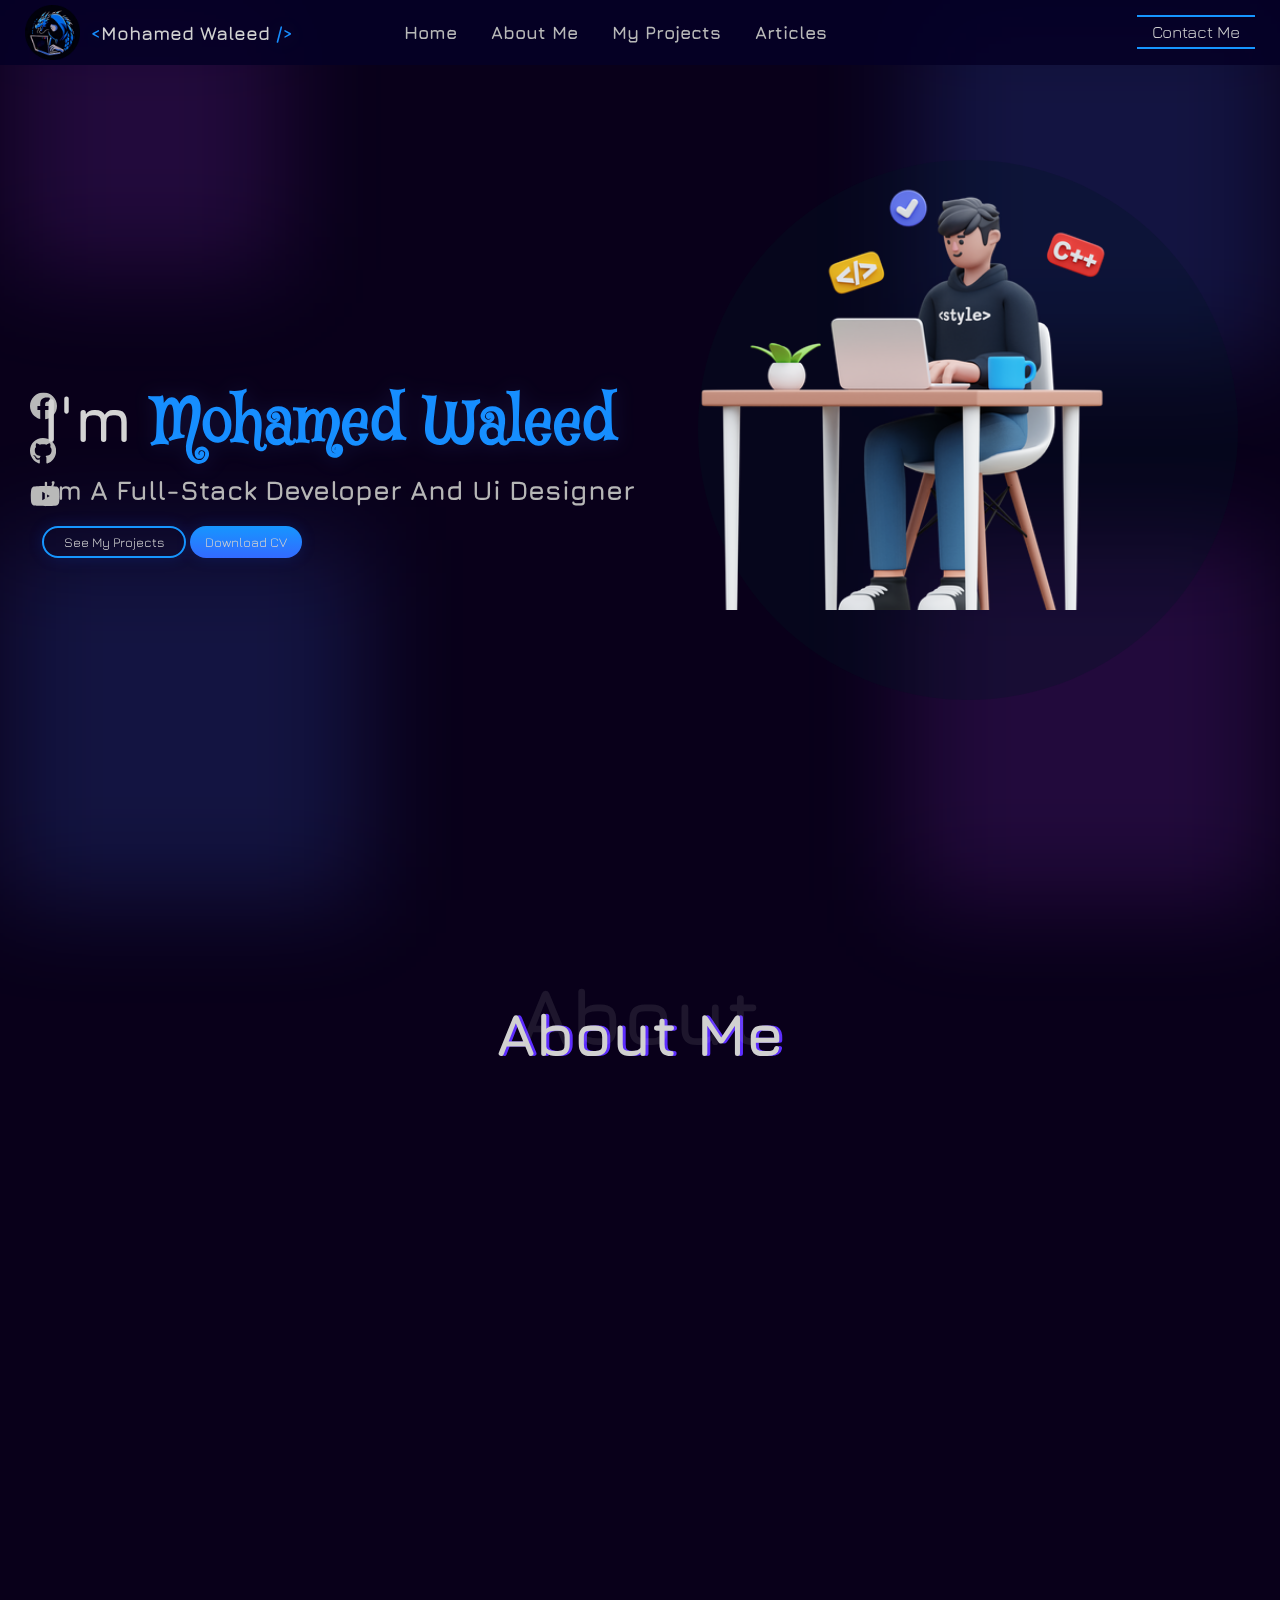
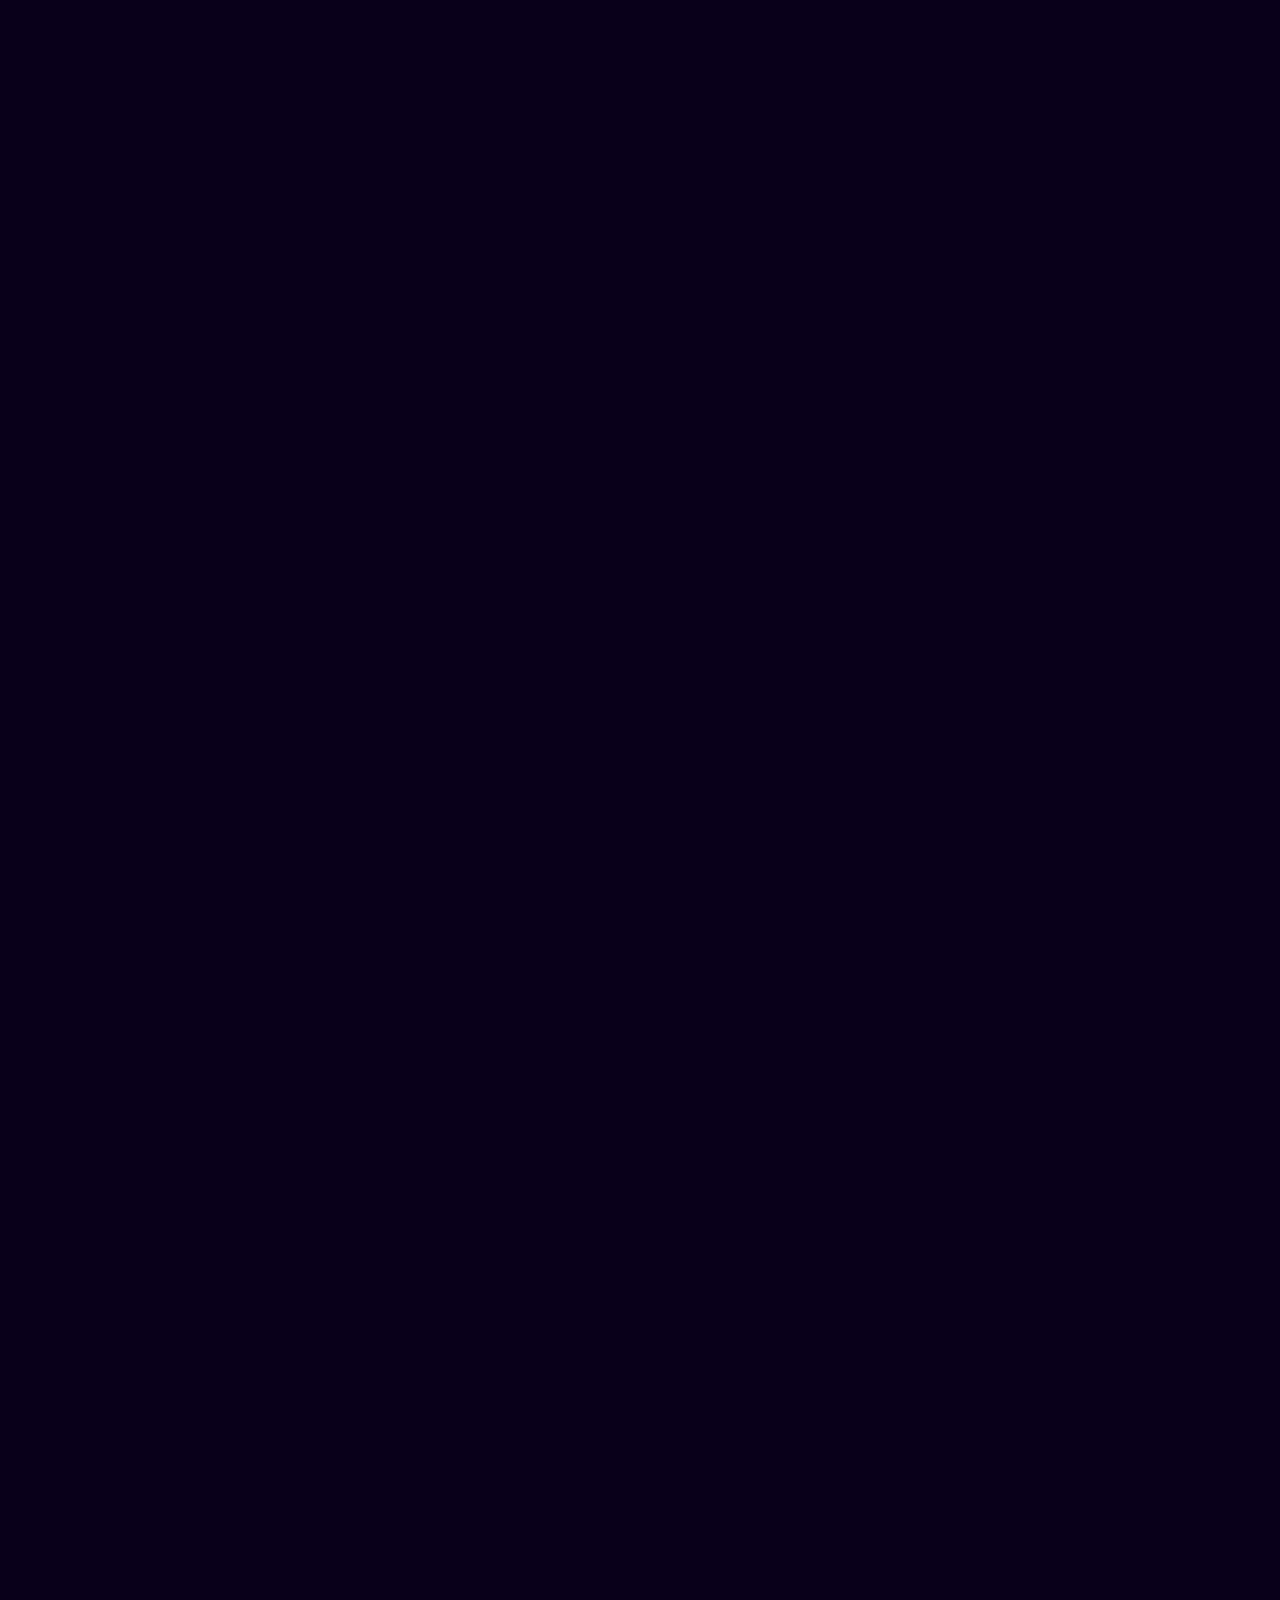
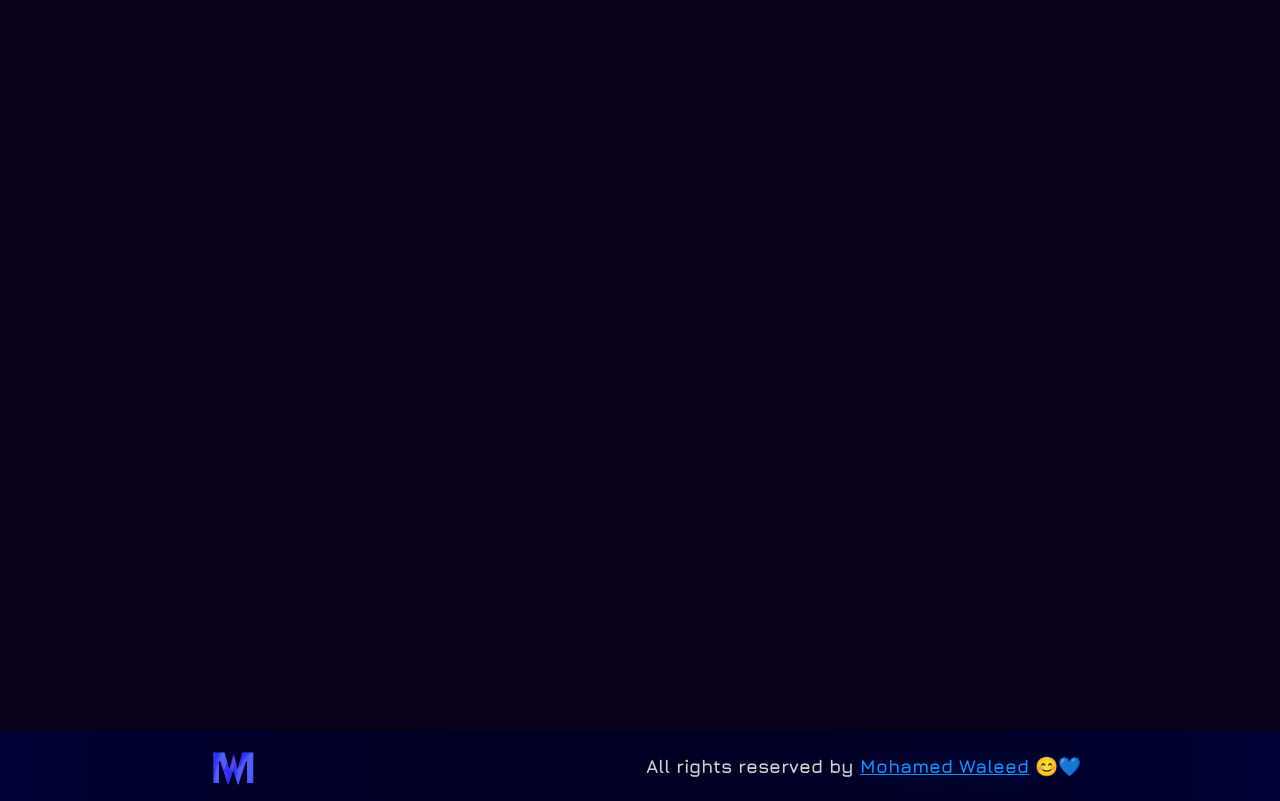
<file: home.html>
<!DOCTYPE html>
<html lang="en">
<head>

  <link rel="stylesheet" href="https://cdnjs.cloudflare.com/ajax/libs/font-awesome/4.7.0/css/font-awesome.min.css"/>
  
  <!-- AOS -->
  <link href="https://unpkg.com/aos@2.3.1/dist/aos.css" rel="stylesheet" />

  <!-- Title -->
  <title>Mohammed Waleed's Portfolio</title>

 <!-- Meta Tags -->
  <meta charset="UTF-8">
  <meta name="viewport" content="width=device-width, initial-scale=1.0">
  <meta name="description" content="Welcome to Mohammed Waleed's Portfolio!, Hi my name is Mohammed Waleed I am 13 years old, I love creating websites, I'm a Full-Stack Web Developer and UI designer. I use HTML, CSS, JS, Bootstrap, React, Php, Mysql, Figma, Github.">
  <meta name="keywords" content="Mohammed Waleed, Mohammed Waleed Portfolio, محمد وليد, blue coder, 13 years, programming boy, m-waleed, mo waleed, محمد وليد عزت, المبرمج الصغير, blue, mowalid119@gmail.com, mohammed, waleed, memo portfolio, memo developer">



  <!-- Fonts -->

  <link rel="preconnect" href="https://fonts.googleapis.com">

  <link rel="preconnect" href="https://fonts.gstatic.com" crossorigin>

  <link href="https://fonts.googleapis.com/css2?family=Jura:wght@300..700&family=Newsreader:ital,opsz,wght@0,6..72,200..800;1,6..72,200..800&display=swap" rel="stylesheet">



  <!-- Icon -->

  <link rel="shortcut icon" href="imgs/me.ico" type="image/x-icon">



  <!-- Css -->

  <link rel="stylesheet" href="style.css">



  <!-- WowJs -->

  <script src="https://cdnjs.cloudflare.com/ajax/libs/wow/1.1.2/wow.min.js"></script>

   <link rel="stylesheet" href="https://cdnjs.cloudflare.com/ajax/libs/animate.css/4.1.1/animate.min.css"/>

</head>

<body>



  <header class="page-header">

    <div class="logo">

      <img class="animate__animated animate__fadeInDown" src="imgs/me.ico" alt="me">

      <h3 class="animate__animated animate__fadeInDown"><span><</span>Mohamed Waleed <span>/></span></h3>

    </div>

    <a id="menu-icon" class="menu-icon" onclick="onMenuClick()">

      <div id="line" class="line-1"></div>

      <div id="line" class="line-2"></div>

      <div id="line" class="line-3"></div>

    </a>



    <div id="navigation-bar" class="nav-bar">

      <div class="animate__animated animate__fadeInDown">

      <a href="#" class="active">Home</a>

      <a href="#about">About Me</a>

      <a href="#projects">My Projects</a>

      <a href="#blog">Articles</a>



      <a class="menu-btn" href="#contact"><button>Contact Me</button></a>

      </div>

    </div>



    <div class="header-btn">

      <a href="#contact"><button>Contact Me</button></a>

    </div>

  </header>



  <!-- Hero Section -->

  <section class="hero">



    <div class="icons">



      <div class="animate__animated animate__fadeInLeft">

      <a href="https://www.facebook.com/profile.php?id=100092201421394">

        <svg xmlns="http://www.w3.org/2000/svg" viewBox="0 0 512 512"><!--!Font Awesome Free 6.5.1 by @fontawesome - https://fontawesome.com License - https://fontawesome.com/license/free Copyright 2024 Fonticons, Inc.--><path d="M512 256C512 114.6 397.4 0 256 0S0 114.6 0 256C0 376 82.7 476.8 194.2 504.5V334.2H141.4V256h52.8V222.3c0-87.1 39.4-127.5 125-127.5c16.2 0 44.2 3.2 55.7 6.4V172c-6-.6-16.5-1-29.6-1c-42 0-58.2 15.9-58.2 57.2V256h83.6l-14.4 78.2H287V510.1C413.8 494.8 512 386.9 512 256h0z"/></svg>

      </a>

      <br>

      <a href="https://github.com/Muhamed-Walid">

        <svg xmlns="http://www.w3.org/2000/svg" viewBox="0 0 496 512"><!--!Font Awesome Free 6.5.1 by @fontawesome - https://fontawesome.com License - https://fontawesome.com/license/free Copyright 2024 Fonticons, Inc.--><path d="M165.9 397.4c0 2-2.3 3.6-5.2 3.6-3.3 .3-5.6-1.3-5.6-3.6 0-2 2.3-3.6 5.2-3.6 3-.3 5.6 1.3 5.6 3.6zm-31.1-4.5c-.7 2 1.3 4.3 4.3 4.9 2.6 1 5.6 0 6.2-2s-1.3-4.3-4.3-5.2c-2.6-.7-5.5 .3-6.2 2.3zm44.2-1.7c-2.9 .7-4.9 2.6-4.6 4.9 .3 2 2.9 3.3 5.9 2.6 2.9-.7 4.9-2.6 4.6-4.6-.3-1.9-3-3.2-5.9-2.9zM244.8 8C106.1 8 0 113.3 0 252c0 110.9 69.8 205.8 169.5 239.2 12.8 2.3 17.3-5.6 17.3-12.1 0-6.2-.3-40.4-.3-61.4 0 0-70 15-84.7-29.8 0 0-11.4-29.1-27.8-36.6 0 0-22.9-15.7 1.6-15.4 0 0 24.9 2 38.6 25.8 21.9 38.6 58.6 27.5 72.9 20.9 2.3-16 8.8-27.1 16-33.7-55.9-6.2-112.3-14.3-112.3-110.5 0-27.5 7.6-41.3 23.6-58.9-2.6-6.5-11.1-33.3 2.6-67.9 20.9-6.5 69 27 69 27 20-5.6 41.5-8.5 62.8-8.5s42.8 2.9 62.8 8.5c0 0 48.1-33.6 69-27 13.7 34.7 5.2 61.4 2.6 67.9 16 17.7 25.8 31.5 25.8 58.9 0 96.5-58.9 104.2-114.8 110.5 9.2 7.9 17 22.9 17 46.4 0 33.7-.3 75.4-.3 83.6 0 6.5 4.6 14.4 17.3 12.1C428.2 457.8 496 362.9 496 252 496 113.3 383.5 8 244.8 8zM97.2 352.9c-1.3 1-1 3.3 .7 5.2 1.6 1.6 3.9 2.3 5.2 1 1.3-1 1-3.3-.7-5.2-1.6-1.6-3.9-2.3-5.2-1zm-10.8-8.1c-.7 1.3 .3 2.9 2.3 3.9 1.6 1 3.6 .7 4.3-.7 .7-1.3-.3-2.9-2.3-3.9-2-.6-3.6-.3-4.3 .7zm32.4 35.6c-1.6 1.3-1 4.3 1.3 6.2 2.3 2.3 5.2 2.6 6.5 1 1.3-1.3 .7-4.3-1.3-6.2-2.2-2.3-5.2-2.6-6.5-1zm-11.4-14.7c-1.6 1-1.6 3.6 0 5.9 1.6 2.3 4.3 3.3 5.6 2.3 1.6-1.3 1.6-3.9 0-6.2-1.4-2.3-4-3.3-5.6-2z"/></svg>

      </a>

      <br>

      <a href="https://www.youtube.com/mw-dev">

        <svg xmlns="http://www.w3.org/2000/svg" viewBox="0 0 576 512"><!--!Font Awesome Free 6.5.1 by @fontawesome - https://fontawesome.com License - https://fontawesome.com/license/free Copyright 2024 Fonticons, Inc.--><path d="M549.7 124.1c-6.3-23.7-24.8-42.3-48.3-48.6C458.8 64 288 64 288 64S117.2 64 74.6 75.5c-23.5 6.3-42 24.9-48.3 48.6-11.4 42.9-11.4 132.3-11.4 132.3s0 89.4 11.4 132.3c6.3 23.7 24.8 41.5 48.3 47.8C117.2 448 288 448 288 448s170.8 0 213.4-11.5c23.5-6.3 42-24.2 48.3-47.8 11.4-42.9 11.4-132.3 11.4-132.3s0-89.4-11.4-132.3zm-317.5 213.5V175.2l142.7 81.2-142.7 81.2z"/></svg>

      </a>

      </div>

      

    </div>

    

    <div>

      <br><br><br><br><br><br>



    <div class="animate__animated animate__fadeInLeft">

    <h1>I'm <span>Mohamed Waleed</span></h1>

    <h3>I’m A Full-Stack Developer And Ui Designer</h3>

    </div>

    

    <div class="btns">

      <div class="animate__animated animate__fadeInLeft">

      <a href="#projects"><button>See My Projects</button></a>

      <a href="#"><button id="btn-2">Download CV</button></a>

      </div>

    </div>

    </div>

  

    <div class="img">

    <div class="animate__animated animate__fadeInRight">

      <img src="imgs/hero-img.webp" alt="ill">

    </div>

    </div>

    

    <div class="left-hero"></div>

    <div class="right-hero"></div>

    <div class="left-hero2"></div>

    <div class="right-hero2"></div>

    

    



  </section>



  <!--About Section -->

  <center>

  <div class="title-cont">

  <br>

  <h1 align="center" class="title">About</h1>

  <h2 align="center">About Me</h2>

  </div>



  <section align="center">

    <div data-aos="zoom-in-up" align="center" id="about">

   <div data-aos="flip-up" class="about-img">

       <img src="imgs/about2.webp" alt="aboutImg">

     </div>

      <p data-aos="zoom-in">

        Hi, I'm <span>Mohamed Walid</span>, a passionate <span>Full-Stack Web Developer at the age of 13</span>. I specialize in web development using technologies such as HTML, CSS, JavaScript, Bootstrap, PHP, and SQL. My goal is to become a renowned and successful programmer in the future. I am constantly improving my skills to reach the highest levels of professionalism. 🚀



I believe in creating unique and exceptional websites for users, focusing on user experience and satisfaction. I prefer to work alone, as it helps me stay focused on achieving my personal and creative goals. 💻



<span>I life in Qalubia, Obour City</span>. 🏙️

</p>

<br>

    

    <ul>

    <div data-aos="zoom-in" class="skills">

      <div class="skill">

      <svg xmlns="http://www.w3.org/2000/svg" viewBox="0 0 384 512"><!--!Font Awesome Free 6.5.1 by @fontawesome - https://fontawesome.com License - https://fontawesome.com/license/free Copyright 2024 Fonticons, Inc.--><path d="M0 32l34.9 395.8L191.5 480l157.6-52.2L384 32H0zm308.2 127.9H124.4l4.1 49.4h175.6l-13.6 148.4-97.9 27v.3h-1.1l-98.7-27.3-6-75.8h47.7L138 320l53.5 14.5 53.7-14.5 6-62.2H84.3L71.5 112.2h241.1l-4.4 47.7z"/></svg>

      <h3>HTML</h3>

      </div>

      

      <div id="css" class="skill">

      <svg xmlns="http://www.w3.org/2000/svg" viewBox="0 0 384 512"><!--!Font Awesome Free 6.5.1 by @fontawesome - https://fontawesome.com License - https://fontawesome.com/license/free Copyright 2024 Fonticons, Inc.--><path d="M0 32l34.9 395.8L192 480l157.1-52.2L384 32H0zm313.1 80l-4.8 47.3L193 208.6l-.3 .1h111.5l-12.8 146.6-98.2 28.7-98.8-29.2-6.4-73.9h48.9l3.2 38.3 52.6 13.3 54.7-15.4 3.7-61.6-166.3-.5v-.1l-.2 .1-3.6-46.3L193.1 162l6.5-2.7H76.7L70.9 112h242.2z"/></svg>

      <h3>CSS</h3>

      </div>

      <div id="js" class="skill">

      <svg xmlns="http://www.w3.org/2000/svg" viewBox="0 0 448 512"><!--!Font Awesome Free 6.5.1 by @fontawesome - https://fontawesome.com License - https://fontawesome.com/license/free Copyright 2024 Fonticons, Inc.--><path d="M448 96c0-35.3-28.7-64-64-64H64C28.7 32 0 60.7 0 96V416c0 35.3 28.7 64 64 64H384c35.3 0 64-28.7 64-64V96zM180.9 444.9c-33.7 0-53.2-17.4-63.2-38.5L152 385.7c6.6 11.7 12.6 21.6 27.1 21.6c13.8 0 22.6-5.4 22.6-26.5V237.7h42.1V381.4c0 43.6-25.6 63.5-62.9 63.5zm85.8-43L301 382.1c9 14.7 20.8 25.6 41.5 25.6c17.4 0 28.6-8.7 28.6-20.8c0-14.4-11.4-19.5-30.7-28l-10.5-4.5c-30.4-12.9-50.5-29.2-50.5-63.5c0-31.6 24.1-55.6 61.6-55.6c26.8 0 46 9.3 59.8 33.7L368 290c-7.2-12.9-15-18-27.1-18c-12.3 0-20.1 7.8-20.1 18c0 12.6 7.8 17.7 25.9 25.6l10.5 4.5c35.8 15.3 55.9 31 55.9 66.2c0 37.8-29.8 58.6-69.7 58.6c-39.1 0-64.4-18.6-76.7-43z"/></svg>

      <h3>JavaScript</h3>

      </div>

      

      <div id="bootstrap" class="skill">

      <svg xmlns="http://www.w3.org/2000/svg" viewBox="0 0 576 512"><!--!Font Awesome Free 6.5.1 by @fontawesome - https://fontawesome.com License - https://fontawesome.com/license/free Copyright 2024 Fonticons, Inc.--><path d="M333.5 201.4c0-22.1-15.6-34.3-43-34.3h-50.4v71.2h42.5C315.4 238.2 333.5 225 333.5 201.4zM517 188.6c-9.5-30.9-10.9-68.8-9.8-98.1c1.1-30.5-22.7-58.5-54.7-58.5H123.7c-32.1 0-55.8 28.1-54.7 58.5c1 29.3-.3 67.2-9.8 98.1c-9.6 31-25.7 50.6-52.2 53.1v28.5c26.4 2.5 42.6 22.1 52.2 53.1c9.5 30.9 10.9 68.8 9.8 98.1c-1.1 30.5 22.7 58.5 54.7 58.5h328.7c32.1 0 55.8-28.1 54.7-58.5c-1-29.3 .3-67.2 9.8-98.1c9.6-31 25.7-50.6 52.1-53.1v-28.5C542.7 239.2 526.5 219.6 517 188.6zM300.2 375.1h-97.9V136.8h97.4c43.3 0 71.7 23.4 71.7 59.4c0 25.3-19.1 47.9-43.5 51.8v1.3c33.2 3.6 55.5 26.6 55.5 58.3C383.4 349.7 352.1 375.1 300.2 375.1zM290.2 266.4h-50.1v78.4h52.3c34.2 0 52.3-13.7 52.3-39.5C344.7 279.6 326.1 266.4 290.2 266.4z"/></svg>

      <h3>Bootstrap</h3>

      </div>

      

      <div id="react" class="skill">

      <svg xmlns="http://www.w3.org/2000/svg" viewBox="0 0 512 512"><!--!Font Awesome Free 6.5.1 by @fontawesome - https://fontawesome.com License - https://fontawesome.com/license/free Copyright 2024 Fonticons, Inc.--><path d="M418.2 177.2c-5.4-1.8-10.8-3.5-16.2-5.1 .9-3.7 1.7-7.4 2.5-11.1 12.3-59.6 4.2-107.5-23.1-123.3-26.3-15.1-69.2 .6-112.6 38.4-4.3 3.7-8.5 7.6-12.5 11.5-2.7-2.6-5.5-5.2-8.3-7.7-45.5-40.4-91.1-57.4-118.4-41.5-26.2 15.2-34 60.3-23 116.7 1.1 5.6 2.3 11.1 3.7 16.7-6.4 1.8-12.7 3.8-18.6 5.9C38.3 196.2 0 225.4 0 255.6c0 31.2 40.8 62.5 96.3 81.5 4.5 1.5 9 3 13.6 4.3-1.5 6-2.8 11.9-4 18-10.5 55.5-2.3 99.5 23.9 114.6 27 15.6 72.4-.4 116.6-39.1 3.5-3.1 7-6.3 10.5-9.7 4.4 4.3 9 8.4 13.6 12.4 42.8 36.8 85.1 51.7 111.2 36.6 27-15.6 35.8-62.9 24.4-120.5-.9-4.4-1.9-8.9-3-13.5 3.2-.9 6.3-1.9 9.4-2.9 57.7-19.1 99.5-50 99.5-81.7 0-30.3-39.4-59.7-93.8-78.4zM282.9 92.3c37.2-32.4 71.9-45.1 87.7-36 16.9 9.7 23.4 48.9 12.8 100.4-.7 3.4-1.4 6.7-2.3 10-22.2-5-44.7-8.6-67.3-10.6-13-18.6-27.2-36.4-42.6-53.1 3.9-3.7 7.7-7.2 11.7-10.7zM167.2 307.5c5.1 8.7 10.3 17.4 15.8 25.9-15.6-1.7-31.1-4.2-46.4-7.5 4.4-14.4 9.9-29.3 16.3-44.5 4.6 8.8 9.3 17.5 14.3 26.1zm-30.3-120.3c14.4-3.2 29.7-5.8 45.6-7.8-5.3 8.3-10.5 16.8-15.4 25.4-4.9 8.5-9.7 17.2-14.2 26-6.3-14.9-11.6-29.5-16-43.6zm27.4 68.9c6.6-13.8 13.8-27.3 21.4-40.6s15.8-26.2 24.4-38.9c15-1.1 30.3-1.7 45.9-1.7s31 .6 45.9 1.7c8.5 12.6 16.6 25.5 24.3 38.7s14.9 26.7 21.7 40.4c-6.7 13.8-13.9 27.4-21.6 40.8-7.6 13.3-15.7 26.2-24.2 39-14.9 1.1-30.4 1.6-46.1 1.6s-30.9-.5-45.6-1.4c-8.7-12.7-16.9-25.7-24.6-39s-14.8-26.8-21.5-40.6zm180.6 51.2c5.1-8.8 9.9-17.7 14.6-26.7 6.4 14.5 12 29.2 16.9 44.3-15.5 3.5-31.2 6.2-47 8 5.4-8.4 10.5-17 15.5-25.6zm14.4-76.5c-4.7-8.8-9.5-17.6-14.5-26.2-4.9-8.5-10-16.9-15.3-25.2 16.1 2 31.5 4.7 45.9 8-4.6 14.8-10 29.2-16.1 43.4zM256.2 118.3c10.5 11.4 20.4 23.4 29.6 35.8-19.8-.9-39.7-.9-59.5 0 9.8-12.9 19.9-24.9 29.9-35.8zM140.2 57c16.8-9.8 54.1 4.2 93.4 39 2.5 2.2 5 4.6 7.6 7-15.5 16.7-29.8 34.5-42.9 53.1-22.6 2-45 5.5-67.2 10.4-1.3-5.1-2.4-10.3-3.5-15.5-9.4-48.4-3.2-84.9 12.6-94zm-24.5 263.6c-4.2-1.2-8.3-2.5-12.4-3.9-21.3-6.7-45.5-17.3-63-31.2-10.1-7-16.9-17.8-18.8-29.9 0-18.3 31.6-41.7 77.2-57.6 5.7-2 11.5-3.8 17.3-5.5 6.8 21.7 15 43 24.5 63.6-9.6 20.9-17.9 42.5-24.8 64.5zm116.6 98c-16.5 15.1-35.6 27.1-56.4 35.3-11.1 5.3-23.9 5.8-35.3 1.3-15.9-9.2-22.5-44.5-13.5-92 1.1-5.6 2.3-11.2 3.7-16.7 22.4 4.8 45 8.1 67.9 9.8 13.2 18.7 27.7 36.6 43.2 53.4-3.2 3.1-6.4 6.1-9.6 8.9zm24.5-24.3c-10.2-11-20.4-23.2-30.3-36.3 9.6 .4 19.5 .6 29.5 .6 10.3 0 20.4-.2 30.4-.7-9.2 12.7-19.1 24.8-29.6 36.4zm130.7 30c-.9 12.2-6.9 23.6-16.5 31.3-15.9 9.2-49.8-2.8-86.4-34.2-4.2-3.6-8.4-7.5-12.7-11.5 15.3-16.9 29.4-34.8 42.2-53.6 22.9-1.9 45.7-5.4 68.2-10.5 1 4.1 1.9 8.2 2.7 12.2 4.9 21.6 5.7 44.1 2.5 66.3zm18.2-107.5c-2.8 .9-5.6 1.8-8.5 2.6-7-21.8-15.6-43.1-25.5-63.8 9.6-20.4 17.7-41.4 24.5-62.9 5.2 1.5 10.2 3.1 15 4.7 46.6 16 79.3 39.8 79.3 58 0 19.6-34.9 44.9-84.8 61.4zm-149.7-15c25.3 0 45.8-20.5 45.8-45.8s-20.5-45.8-45.8-45.8c-25.3 0-45.8 20.5-45.8 45.8s20.5 45.8 45.8 45.8z"/></svg>

      <h3>React</h3>

      </div>

      

      <div id="php" class="skill">

        <svg xmlns="http://www.w3.org/2000/svg" viewBox="0 0 640 512"><!--!Font Awesome Free 6.7.2 by @fontawesome - https://fontawesome.com License - https://fontawesome.com/license/free Copyright 2025 Fonticons, Inc.--><path d="M320 104.5c171.4 0 303.2 72.2 303.2 151.5S491.3 407.5 320 407.5c-171.4 0-303.2-72.2-303.2-151.5S148.7 104.5 320 104.5m0-16.8C143.3 87.7 0 163 0 256s143.3 168.3 320 168.3S640 349 640 256 496.7 87.7 320 87.7zM218.2 242.5c-7.9 40.5-35.8 36.3-70.1 36.3l13.7-70.6c38 0 63.8-4.1 56.4 34.3zM97.4 350.3h36.7l8.7-44.8c41.1 0 66.6 3 90.2-19.1 26.1-24 32.9-66.7 14.3-88.1-9.7-11.2-25.3-16.7-46.5-16.7h-70.7L97.4 350.3zm185.7-213.6h36.5l-8.7 44.8c31.5 0 60.7-2.3 74.8 10.7 14.8 13.6 7.7 31-8.3 113.1h-37c15.4-79.4 18.3-86 12.7-92-5.4-5.8-17.7-4.6-47.4-4.6l-18.8 96.6h-36.5l32.7-168.6zM505 242.5c-8 41.1-36.7 36.3-70.1 36.3l13.7-70.6c38.2 0 63.8-4.1 56.4 34.3zM384.2 350.3H421l8.7-44.8c43.2 0 67.1 2.5 90.2-19.1 26.1-24 32.9-66.7 14.3-88.1-9.7-11.2-25.3-16.7-46.5-16.7H417l-32.8 168.7z"/></svg>

        <h3>PHP</h3>

      </div>

      

      <div id="sql" class="skill">

        <svg xmlns="http://www.w3.org/2000/svg" viewBox="0 0 448 512"><!--!Font Awesome Free 6.7.2 by @fontawesome - https://fontawesome.com License - https://fontawesome.com/license/free Copyright 2025 Fonticons, Inc.--><path d="M448 80l0 48c0 44.2-100.3 80-224 80S0 172.2 0 128L0 80C0 35.8 100.3 0 224 0S448 35.8 448 80zM393.2 214.7c20.8-7.4 39.9-16.9 54.8-28.6L448 288c0 44.2-100.3 80-224 80S0 332.2 0 288L0 186.1c14.9 11.8 34 21.2 54.8 28.6C99.7 230.7 159.5 240 224 240s124.3-9.3 169.2-25.3zM0 346.1c14.9 11.8 34 21.2 54.8 28.6C99.7 390.7 159.5 400 224 400s124.3-9.3 169.2-25.3c20.8-7.4 39.9-16.9 54.8-28.6l0 85.9c0 44.2-100.3 80-224 80S0 476.2 0 432l0-85.9z"/></svg>

        <h3>Sql</h3>

      </div>

      

      <div id="github" class="skill">

      <svg xmlns="http://www.w3.org/2000/svg" viewBox="0 0 496 512"><!--!Font Awesome Free 6.5.1 by @fontawesome - https://fontawesome.com License - https://fontawesome.com/license/free Copyright 2024 Fonticons, Inc.--><path d="M165.9 397.4c0 2-2.3 3.6-5.2 3.6-3.3 .3-5.6-1.3-5.6-3.6 0-2 2.3-3.6 5.2-3.6 3-.3 5.6 1.3 5.6 3.6zm-31.1-4.5c-.7 2 1.3 4.3 4.3 4.9 2.6 1 5.6 0 6.2-2s-1.3-4.3-4.3-5.2c-2.6-.7-5.5 .3-6.2 2.3zm44.2-1.7c-2.9 .7-4.9 2.6-4.6 4.9 .3 2 2.9 3.3 5.9 2.6 2.9-.7 4.9-2.6 4.6-4.6-.3-1.9-3-3.2-5.9-2.9zM244.8 8C106.1 8 0 113.3 0 252c0 110.9 69.8 205.8 169.5 239.2 12.8 2.3 17.3-5.6 17.3-12.1 0-6.2-.3-40.4-.3-61.4 0 0-70 15-84.7-29.8 0 0-11.4-29.1-27.8-36.6 0 0-22.9-15.7 1.6-15.4 0 0 24.9 2 38.6 25.8 21.9 38.6 58.6 27.5 72.9 20.9 2.3-16 8.8-27.1 16-33.7-55.9-6.2-112.3-14.3-112.3-110.5 0-27.5 7.6-41.3 23.6-58.9-2.6-6.5-11.1-33.3 2.6-67.9 20.9-6.5 69 27 69 27 20-5.6 41.5-8.5 62.8-8.5s42.8 2.9 62.8 8.5c0 0 48.1-33.6 69-27 13.7 34.7 5.2 61.4 2.6 67.9 16 17.7 25.8 31.5 25.8 58.9 0 96.5-58.9 104.2-114.8 110.5 9.2 7.9 17 22.9 17 46.4 0 33.7-.3 75.4-.3 83.6 0 6.5 4.6 14.4 17.3 12.1C428.2 457.8 496 362.9 496 252 496 113.3 383.5 8 244.8 8zM97.2 352.9c-1.3 1-1 3.3 .7 5.2 1.6 1.6 3.9 2.3 5.2 1 1.3-1 1-3.3-.7-5.2-1.6-1.6-3.9-2.3-5.2-1zm-10.8-8.1c-.7 1.3 .3 2.9 2.3 3.9 1.6 1 3.6 .7 4.3-.7 .7-1.3-.3-2.9-2.3-3.9-2-.6-3.6-.3-4.3 .7zm32.4 35.6c-1.6 1.3-1 4.3 1.3 6.2 2.3 2.3 5.2 2.6 6.5 1 1.3-1.3 .7-4.3-1.3-6.2-2.2-2.3-5.2-2.6-6.5-1zm-11.4-14.7c-1.6 1-1.6 3.6 0 5.9 1.6 2.3 4.3 3.3 5.6 2.3 1.6-1.3 1.6-3.9 0-6.2-1.4-2.3-4-3.3-5.6-2z"/></svg>

      <h3>Github</h3>

    </div>

      

      <div id="figma" class="skill">

      <svg xmlns="http://www.w3.org/2000/svg" viewBox="0 0 384 512"><!--!Font Awesome Free 6.5.1 by @fontawesome - https://fontawesome.com License - https://fontawesome.com/license/free Copyright 2024 Fonticons, Inc.--><path d="M14 95.8C14 42.9 56.9 0 109.8 0H274.2C327.1 0 370 42.9 370 95.8C370 129.3 352.8 158.8 326.7 175.9C352.8 193 370 222.5 370 256C370 308.9 327.1 351.8 274.2 351.8H272.1C247.3 351.8 224.7 342.4 207.7 326.9V415.2C207.7 468.8 163.7 512 110.3 512C57.5 512 14 469.2 14 416.2C14 382.7 31.2 353.2 57.2 336.1C31.2 319 14 289.5 14 256C14 222.5 31.2 193 57.2 175.9C31.2 158.8 14 129.3 14 95.8zM176.3 191.6H109.8C74.2 191.6 45.4 220.4 45.4 256C45.4 291.4 74 320.2 109.4 320.4C109.5 320.4 109.7 320.4 109.8 320.4H176.3V191.6zM207.7 256C207.7 291.6 236.5 320.4 272.1 320.4H274.2C309.7 320.4 338.6 291.6 338.6 256C338.6 220.4 309.7 191.6 274.2 191.6H272.1C236.5 191.6 207.7 220.4 207.7 256zM109.8 351.8C109.7 351.8 109.5 351.8 109.4 351.8C74 352 45.4 380.8 45.4 416.2C45.4 451.7 74.6 480.6 110.3 480.6C146.6 480.6 176.3 451.2 176.3 415.2V351.8H109.8zM109.8 31.4C74.2 31.4 45.4 60.2 45.4 95.8C45.4 131.4 74.2 160.2 109.8 160.2H176.3V31.4H109.8zM207.7 160.2H274.2C309.7 160.2 338.6 131.4 338.6 95.8C338.6 60.2 309.7 31.4 274.2 31.4H207.7V160.2z"/></svg>

      <h3>Figma</h3>

    </div>

    </div>

    </ul>

    </div>

  </section>

</

  <!-- Projects -->

  <div data-aos="zoom-in-left" class="title-cont">

    <h1 align="center" class="title">Projects</h1>

    <h2 align="center">My Projects</h2>

  </div>



  <section data-aos="zoom-in-right" id="projects" class="projects">

    

    <div data-aos="flip-left" class="card">



      <img src="imgs/student.webp" alt="Avatar" class="image" style="width:100%">



      <div class="middle">

        <div class="text">

         <b>Student Management Website</b>

         <br>

         <a href="http://project-1.lovestoblog.com"><svg xmlns="http://www.w3.org/2000/svg" viewBox="0 0 640 512"><!--!Font Awesome Free 6.5.1 by @fontawesome - https://fontawesome.com License - https://fontawesome.com/license/free Copyright 2024 Fonticons, Inc.--><path d="M579.8 267.7c56.5-56.5 56.5-148 0-204.5c-50-50-128.8-56.5-186.3-15.4l-1.6 1.1c-14.4 10.3-17.7 30.3-7.4 44.6s30.3 17.7 44.6 7.4l1.6-1.1c32.1-22.9 76-19.3 103.8 8.6c31.5 31.5 31.5 82.5 0 114L422.3 334.8c-31.5 31.5-82.5 31.5-114 0c-27.9-27.9-31.5-71.8-8.6-103.8l1.1-1.6c10.3-14.4 6.9-34.4-7.4-44.6s-34.4-6.9-44.6 7.4l-1.1 1.6C206.5 251.2 213 330 263 380c56.5 56.5 148 56.5 204.5 0L579.8 267.7zM60.2 244.3c-56.5 56.5-56.5 148 0 204.5c50 50 128.8 56.5 186.3 15.4l1.6-1.1c14.4-10.3 17.7-30.3 7.4-44.6s-30.3-17.7-44.6-7.4l-1.6 1.1c-32.1 22.9-76 19.3-103.8-8.6C74 372 74 321 105.5 289.5L217.7 177.2c31.5-31.5 82.5-31.5 114 0c27.9 27.9 31.5 71.8 8.6 103.9l-1.1 1.6c-10.3 14.4-6.9 34.4 7.4 44.6s34.4 6.9 44.6-7.4l1.1-1.6C433.5 260.8 427 182 377 132c-56.5-56.5-148-56.5-204.5 0L60.2 244.3z"/></svg></a>

         <a href=""><svg xmlns="http://www.w3.org/2000/svg" viewBox="0 0 640 512"><!--!Font Awesome Free 6.5.1 by @fontawesome - https://fontawesome.com License - https://fontawesome.com/license/free Copyright 2024 Fonticons, Inc.--><path d="M392.8 1.2c-17-4.9-34.7 5-39.6 22l-128 448c-4.9 17 5 34.7 22 39.6s34.7-5 39.6-22l128-448c4.9-17-5-34.7-22-39.6zm80.6 120.1c-12.5 12.5-12.5 32.8 0 45.3L562.7 256l-89.4 89.4c-12.5 12.5-12.5 32.8 0 45.3s32.8 12.5 45.3 0l112-112c12.5-12.5 12.5-32.8 0-45.3l-112-112c-12.5-12.5-32.8-12.5-45.3 0zm-306.7 0c-12.5-12.5-32.8-12.5-45.3 0l-112 112c-12.5 12.5-12.5 32.8 0 45.3l112 112c12.5 12.5 32.8 12.5 45.3 0s12.5-32.8 0-45.3L77.3 256l89.4-89.4c12.5-12.5 12.5-32.8 0-45.3z"/></svg></a>

        </div>

      </div>

    </div>

    

    <div data-aos="flip-right" class="card">

      <img src="imgs/blood.webp" alt="Avatar" class="image" style="width:100%">

      <div class="middle">

        <div class="text">

         <b>Blood Donation Website With Dashboard</b>

         <br>

         <a href="https://blooddonate.lovestoblog.com"><svg xmlns="http://www.w3.org/2000/svg" viewBox="0 0 640 512"><!--!Font Awesome Free 6.5.1 by @fontawesome - https://fontawesome.com License - https://fontawesome.com/license/free Copyright 2024 Fonticons, Inc.--><path d="M579.8 267.7c56.5-56.5 56.5-148 0-204.5c-50-50-128.8-56.5-186.3-15.4l-1.6 1.1c-14.4 10.3-17.7 30.3-7.4 44.6s30.3 17.7 44.6 7.4l1.6-1.1c32.1-22.9 76-19.3 103.8 8.6c31.5 31.5 31.5 82.5 0 114L422.3 334.8c-31.5 31.5-82.5 31.5-114 0c-27.9-27.9-31.5-71.8-8.6-103.8l1.1-1.6c10.3-14.4 6.9-34.4-7.4-44.6s-34.4-6.9-44.6 7.4l-1.1 1.6C206.5 251.2 213 330 263 380c56.5 56.5 148 56.5 204.5 0L579.8 267.7zM60.2 244.3c-56.5 56.5-56.5 148 0 204.5c50 50 128.8 56.5 186.3 15.4l1.6-1.1c14.4-10.3 17.7-30.3 7.4-44.6s-30.3-17.7-44.6-7.4l-1.6 1.1c-32.1 22.9-76 19.3-103.8-8.6C74 372 74 321 105.5 289.5L217.7 177.2c31.5-31.5 82.5-31.5 114 0c27.9 27.9 31.5 71.8 8.6 103.9l-1.1 1.6c-10.3 14.4-6.9 34.4 7.4 44.6s34.4 6.9 44.6-7.4l1.1-1.6C433.5 260.8 427 182 377 132c-56.5-56.5-148-56.5-204.5 0L60.2 244.3z"/></svg></a> 

         <a href="https://github.com/programming-boyy/Qatrat_Haya/"><svg xmlns="http://www.w3.org/2000/svg" viewBox="0 0 640 512"><!--!Font Awesome Free 6.5.1 by @fontawesome - https://fontawesome.com License - https://fontawesome.com/license/free Copyright 2024 Fonticons, Inc.--><path d="M392.8 1.2c-17-4.9-34.7 5-39.6 22l-128 448c-4.9 17 5 34.7 22 39.6s34.7-5 39.6-22l128-448c4.9-17-5-34.7-22-39.6zm80.6 120.1c-12.5 12.5-12.5 32.8 0 45.3L562.7 256l-89.4 89.4c-12.5 12.5-12.5 32.8 0 45.3s32.8 12.5 45.3 0l112-112c12.5-12.5 12.5-32.8 0-45.3l-112-112c-12.5-12.5-32.8-12.5-45.3 0zm-306.7 0c-12.5-12.5-32.8-12.5-45.3 0l-112 112c-12.5 12.5-12.5 32.8 0 45.3l112 112c12.5 12.5 32.8 12.5 45.3 0s12.5-32.8 0-45.3L77.3 256l89.4-89.4c12.5-12.5 12.5-32.8 0-45.3z"/></svg></a>

        </div>

      </div>

    </div>



    <div data-aos="flip-down" class="card">

      <img src="imgs/project-1.webp" alt="Avatar" class="image" style="width:100%">

      <div class="middle">

        <div class="text">

         <b>Games Website</b>

         <br>

         <a href="https://muhamed-walid.github.io/AbdoGameZone/"><svg xmlns="http://www.w3.org/2000/svg" viewBox="0 0 640 512"><!--!Font Awesome Free 6.5.1 by @fontawesome - https://fontawesome.com License - https://fontawesome.com/license/free Copyright 2024 Fonticons, Inc.--><path d="M579.8 267.7c56.5-56.5 56.5-148 0-204.5c-50-50-128.8-56.5-186.3-15.4l-1.6 1.1c-14.4 10.3-17.7 30.3-7.4 44.6s30.3 17.7 44.6 7.4l1.6-1.1c32.1-22.9 76-19.3 103.8 8.6c31.5 31.5 31.5 82.5 0 114L422.3 334.8c-31.5 31.5-82.5 31.5-114 0c-27.9-27.9-31.5-71.8-8.6-103.8l1.1-1.6c10.3-14.4 6.9-34.4-7.4-44.6s-34.4-6.9-44.6 7.4l-1.1 1.6C206.5 251.2 213 330 263 380c56.5 56.5 148 56.5 204.5 0L579.8 267.7zM60.2 244.3c-56.5 56.5-56.5 148 0 204.5c50 50 128.8 56.5 186.3 15.4l1.6-1.1c14.4-10.3 17.7-30.3 7.4-44.6s-30.3-17.7-44.6-7.4l-1.6 1.1c-32.1 22.9-76 19.3-103.8-8.6C74 372 74 321 105.5 289.5L217.7 177.2c31.5-31.5 82.5-31.5 114 0c27.9 27.9 31.5 71.8 8.6 103.9l-1.1 1.6c-10.3 14.4-6.9 34.4 7.4 44.6s34.4 6.9 44.6-7.4l1.1-1.6C433.5 260.8 427 182 377 132c-56.5-56.5-148-56.5-204.5 0L60.2 244.3z"/></svg></a>

         <a href=https://github.com/Muhamed-Walid/AbdoGameZone"><svg xmlns="http://www.w3.org/2000/svg" viewBox="0 0 640 512"><!--!Font Awesome Free 6.5.1 by @fontawesome - https://fontawesome.com License - https://fontawesome.com/license/free Copyright 2024 Fonticons, Inc.--><path d="M392.8 1.2c-17-4.9-34.7 5-39.6 22l-128 448c-4.9 17 5 34.7 22 39.6s34.7-5 39.6-22l128-448c4.9-17-5-34.7-22-39.6zm80.6 120.1c-12.5 12.5-12.5 32.8 0 45.3L562.7 256l-89.4 89.4c-12.5 12.5-12.5 32.8 0 45.3s32.8 12.5 45.3 0l112-112c12.5-12.5 12.5-32.8 0-45.3l-112-112c-12.5-12.5-32.8-12.5-45.3 0zm-306.7 0c-12.5-12.5-32.8-12.5-45.3 0l-112 112c-12.5 12.5-12.5 32.8 0 45.3l112 112c12.5 12.5 32.8 12.5 45.3 0s12.5-32.8 0-45.3L77.3 256l89.4-89.4c12.5-12.5 12.5-32.8 0-45.3z"/></svg></a>

        </div>

      </div>

    </div>



    <div data-aos="flip-up" class="card">

      <img src="imgs/project-2.webp" alt="Avatar" class="image" style="width:100%">

      <div class="middle">

        <div class="text">

         <b>Islamic Website</b>

         <br>

         <a href="https://muhamed-walid.github.io/muslim-box/"><svg xmlns="http://www.w3.org/2000/svg" viewBox="0 0 640 512"><!--!Font Awesome Free 6.5.1 by @fontawesome - https://fontawesome.com License - https://fontawesome.com/license/free Copyright 2024 Fonticons, Inc.--><path d="M579.8 267.7c56.5-56.5 56.5-148 0-204.5c-50-50-128.8-56.5-186.3-15.4l-1.6 1.1c-14.4 10.3-17.7 30.3-7.4 44.6s30.3 17.7 44.6 7.4l1.6-1.1c32.1-22.9 76-19.3 103.8 8.6c31.5 31.5 31.5 82.5 0 114L422.3 334.8c-31.5 31.5-82.5 31.5-114 0c-27.9-27.9-31.5-71.8-8.6-103.8l1.1-1.6c10.3-14.4 6.9-34.4-7.4-44.6s-34.4-6.9-44.6 7.4l-1.1 1.6C206.5 251.2 213 330 263 380c56.5 56.5 148 56.5 204.5 0L579.8 267.7zM60.2 244.3c-56.5 56.5-56.5 148 0 204.5c50 50 128.8 56.5 186.3 15.4l1.6-1.1c14.4-10.3 17.7-30.3 7.4-44.6s-30.3-17.7-44.6-7.4l-1.6 1.1c-32.1 22.9-76 19.3-103.8-8.6C74 372 74 321 105.5 289.5L217.7 177.2c31.5-31.5 82.5-31.5 114 0c27.9 27.9 31.5 71.8 8.6 103.9l-1.1 1.6c-10.3 14.4-6.9 34.4 7.4 44.6s34.4 6.9 44.6-7.4l1.1-1.6C433.5 260.8 427 182 377 132c-56.5-56.5-148-56.5-204.5 0L60.2 244.3z"/></svg></a>

         <a href="https://github.com/Muhamed-Walid/muslim-box"><svg xmlns="http://www.w3.org/2000/svg" viewBox="0 0 640 512"><!--!Font Awesome Free 6.5.1 by @fontawesome - https://fontawesome.com License - https://fontawesome.com/license/free Copyright 2024 Fonticons, Inc.--><path d="M392.8 1.2c-17-4.9-34.7 5-39.6 22l-128 448c-4.9 17 5 34.7 22 39.6s34.7-5 39.6-22l128-448c4.9-17-5-34.7-22-39.6zm80.6 120.1c-12.5 12.5-12.5 32.8 0 45.3L562.7 256l-89.4 89.4c-12.5 12.5-12.5 32.8 0 45.3s32.8 12.5 45.3 0l112-112c12.5-12.5 12.5-32.8 0-45.3l-112-112c-12.5-12.5-32.8-12.5-45.3 0zm-306.7 0c-12.5-12.5-32.8-12.5-45.3 0l-112 112c-12.5 12.5-12.5 32.8 0 45.3l112 112c12.5 12.5 32.8 12.5 45.3 0s12.5-32.8 0-45.3L77.3 256l89.4-89.4c12.5-12.5 12.5-32.8 0-45.3z"/></svg></a>

        </div>

      </div>

    </div>



    <div data-aos="flip-left" class="card">

      <img src="imgs/project-3.webp" alt="Avatar" class="image" style="width:100%">

      <div class="middle">

        <div class="text">

         <b>Courses Website</b>

         <br>

         <a href="https://muhamed-walid.github.io/Courses_Hub/"><svg xmlns="http://www.w3.org/2000/svg" viewBox="0 0 640 512"><!--!Font Awesome Free 6.5.1 by @fontawesome - https://fontawesome.com License - https://fontawesome.com/license/free Copyright 2024 Fonticons, Inc.--><path d="M579.8 267.7c56.5-56.5 56.5-148 0-204.5c-50-50-128.8-56.5-186.3-15.4l-1.6 1.1c-14.4 10.3-17.7 30.3-7.4 44.6s30.3 17.7 44.6 7.4l1.6-1.1c32.1-22.9 76-19.3 103.8 8.6c31.5 31.5 31.5 82.5 0 114L422.3 334.8c-31.5 31.5-82.5 31.5-114 0c-27.9-27.9-31.5-71.8-8.6-103.8l1.1-1.6c10.3-14.4 6.9-34.4-7.4-44.6s-34.4-6.9-44.6 7.4l-1.1 1.6C206.5 251.2 213 330 263 380c56.5 56.5 148 56.5 204.5 0L579.8 267.7zM60.2 244.3c-56.5 56.5-56.5 148 0 204.5c50 50 128.8 56.5 186.3 15.4l1.6-1.1c14.4-10.3 17.7-30.3 7.4-44.6s-30.3-17.7-44.6-7.4l-1.6 1.1c-32.1 22.9-76 19.3-103.8-8.6C74 372 74 321 105.5 289.5L217.7 177.2c31.5-31.5 82.5-31.5 114 0c27.9 27.9 31.5 71.8 8.6 103.9l-1.1 1.6c-10.3 14.4-6.9 34.4 7.4 44.6s34.4 6.9 44.6-7.4l1.1-1.6C433.5 260.8 427 182 377 132c-56.5-56.5-148-56.5-204.5 0L60.2 244.3z"/></svg></a>

         <a href="https://github.com/Muhamed-Walid/Courses_Hub"><svg xmlns="http://www.w3.org/2000/svg" viewBox="0 0 640 512"><!--!Font Awesome Free 6.5.1 by @fontawesome - https://fontawesome.com License - https://fontawesome.com/license/free Copyright 2024 Fonticons, Inc.--><path d="M392.8 1.2c-17-4.9-34.7 5-39.6 22l-128 448c-4.9 17 5 34.7 22 39.6s34.7-5 39.6-22l128-448c4.9-17-5-34.7-22-39.6zm80.6 120.1c-12.5 12.5-12.5 32.8 0 45.3L562.7 256l-89.4 89.4c-12.5 12.5-12.5 32.8 0 45.3s32.8 12.5 45.3 0l112-112c12.5-12.5 12.5-32.8 0-45.3l-112-112c-12.5-12.5-32.8-12.5-45.3 0zm-306.7 0c-12.5-12.5-32.8-12.5-45.3 0l-112 112c-12.5 12.5-12.5 32.8 0 45.3l112 112c12.5 12.5 32.8 12.5 45.3 0s12.5-32.8 0-45.3L77.3 256l89.4-89.4c12.5-12.5 12.5-32.8 0-45.3z"/></svg></a>

        </div>

      </div>

    </div>



    <div data-aos="flip-right" class="card">

      <img src="imgs/project-4.webp" alt="Avatar" class="image" style="width:100%">

      <div class="middle">

        <div class="text">

         <b>Youtube Clone Website</b>

         <br>

         <a href="https://muhamed-walid.github.io/MW-YouTube/"><svg xmlns="http://www.w3.org/2000/svg" viewBox="0 0 640 512"><!--!Font Awesome Free 6.5.1 by @fontawesome - https://fontawesome.com License - https://fontawesome.com/license/free Copyright 2024 Fonticons, Inc.--><path d="M579.8 267.7c56.5-56.5 56.5-148 0-204.5c-50-50-128.8-56.5-186.3-15.4l-1.6 1.1c-14.4 10.3-17.7 30.3-7.4 44.6s30.3 17.7 44.6 7.4l1.6-1.1c32.1-22.9 76-19.3 103.8 8.6c31.5 31.5 31.5 82.5 0 114L422.3 334.8c-31.5 31.5-82.5 31.5-114 0c-27.9-27.9-31.5-71.8-8.6-103.8l1.1-1.6c10.3-14.4 6.9-34.4-7.4-44.6s-34.4-6.9-44.6 7.4l-1.1 1.6C206.5 251.2 213 330 263 380c56.5 56.5 148 56.5 204.5 0L579.8 267.7zM60.2 244.3c-56.5 56.5-56.5 148 0 204.5c50 50 128.8 56.5 186.3 15.4l1.6-1.1c14.4-10.3 17.7-30.3 7.4-44.6s-30.3-17.7-44.6-7.4l-1.6 1.1c-32.1 22.9-76 19.3-103.8-8.6C74 372 74 321 105.5 289.5L217.7 177.2c31.5-31.5 82.5-31.5 114 0c27.9 27.9 31.5 71.8 8.6 103.9l-1.1 1.6c-10.3 14.4-6.9 34.4 7.4 44.6s34.4 6.9 44.6-7.4l1.1-1.6C433.5 260.8 427 182 377 132c-56.5-56.5-148-56.5-204.5 0L60.2 244.3z"/></svg></a>

         <a href="https://github.com/Muhamed-Walid/MW-YouTube"><svg xmlns="http://www.w3.org/2000/svg" viewBox="0 0 640 512"><!--!Font Awesome Free 6.5.1 by @fontawesome - https://fontawesome.com License - https://fontawesome.com/license/free Copyright 2024 Fonticons, Inc.--><path d="M392.8 1.2c-17-4.9-34.7 5-39.6 22l-128 448c-4.9 17 5 34.7 22 39.6s34.7-5 39.6-22l128-448c4.9-17-5-34.7-22-39.6zm80.6 120.1c-12.5 12.5-12.5 32.8 0 45.3L562.7 256l-89.4 89.4c-12.5 12.5-12.5 32.8 0 45.3s32.8 12.5 45.3 0l112-112c12.5-12.5 12.5-32.8 0-45.3l-112-112c-12.5-12.5-32.8-12.5-45.3 0zm-306.7 0c-12.5-12.5-32.8-12.5-45.3 0l-112 112c-12.5 12.5-12.5 32.8 0 45.3l112 112c12.5 12.5 32.8 12.5 45.3 0s12.5-32.8 0-45.3L77.3 256l89.4-89.4c12.5-12.5 12.5-32.8 0-45.3z"/></svg></a>

        </div>

      </div>

    </div>



    <div data-aos="flip-down" class="card">

      <img src="imgs/project-5.webp" alt="Avatar" class="image" style="width:100%">

      <div class="middle">

        <div class="text">

         <b>Palestine Flag</b>

         <br>

         <a href="https://muhamed-walid.github.io/palestine/"><svg xmlns="http://www.w3.org/2000/svg" viewBox="0 0 640 512"><!--!Font Awesome Free 6.5.1 by @fontawesome - https://fontawesome.com License - https://fontawesome.com/license/free Copyright 2024 Fonticons, Inc.--><path d="M579.8 267.7c56.5-56.5 56.5-148 0-204.5c-50-50-128.8-56.5-186.3-15.4l-1.6 1.1c-14.4 10.3-17.7 30.3-7.4 44.6s30.3 17.7 44.6 7.4l1.6-1.1c32.1-22.9 76-19.3 103.8 8.6c31.5 31.5 31.5 82.5 0 114L422.3 334.8c-31.5 31.5-82.5 31.5-114 0c-27.9-27.9-31.5-71.8-8.6-103.8l1.1-1.6c10.3-14.4 6.9-34.4-7.4-44.6s-34.4-6.9-44.6 7.4l-1.1 1.6C206.5 251.2 213 330 263 380c56.5 56.5 148 56.5 204.5 0L579.8 267.7zM60.2 244.3c-56.5 56.5-56.5 148 0 204.5c50 50 128.8 56.5 186.3 15.4l1.6-1.1c14.4-10.3 17.7-30.3 7.4-44.6s-30.3-17.7-44.6-7.4l-1.6 1.1c-32.1 22.9-76 19.3-103.8-8.6C74 372 74 321 105.5 289.5L217.7 177.2c31.5-31.5 82.5-31.5 114 0c27.9 27.9 31.5 71.8 8.6 103.9l-1.1 1.6c-10.3 14.4-6.9 34.4 7.4 44.6s34.4 6.9 44.6-7.4l1.1-1.6C433.5 260.8 427 182 377 132c-56.5-56.5-148-56.5-204.5 0L60.2 244.3z"/></svg></a>

         <a href="https://github.com/palestine/"><svg xmlns="http://www.w3.org/2000/svg" viewBox="0 0 640 512"><!--!Font Awesome Free 6.5.1 by @fontawesome - https://fontawesome.com License - https://fontawesome.com/license/free Copyright 2024 Fonticons, Inc.--><path d="M392.8 1.2c-17-4.9-34.7 5-39.6 22l-128 448c-4.9 17 5 34.7 22 39.6s34.7-5 39.6-22l128-448c4.9-17-5-34.7-22-39.6zm80.6 120.1c-12.5 12.5-12.5 32.8 0 45.3L562.7 256l-89.4 89.4c-12.5 12.5-12.5 32.8 0 45.3s32.8 12.5 45.3 0l112-112c12.5-12.5 12.5-32.8 0-45.3l-112-112c-12.5-12.5-32.8-12.5-45.3 0zm-306.7 0c-12.5-12.5-32.8-12.5-45.3 0l-112 112c-12.5 12.5-12.5 32.8 0 45.3l112 112c12.5 12.5 32.8 12.5 45.3 0s12.5-32.8 0-45.3L77.3 256l89.4-89.4c12.5-12.5 12.5-32.8 0-45.3z"/></svg></a>

        </div>

      </div>

    </div>



    <div data-aos="flip-up" class="card">

      <img src="imgs/project-6.webp" alt="Avatar" class="image" style="width:100%">

      <div class="middle">

        <div class="text">

         <b>Qr Code Generator</b>

         <br>

         <a href="https://muhamed-walid.github.io/QrCodeGenerator/"><svg xmlns="http://www.w3.org/2000/svg" viewBox="0 0 640 512"><!--!Font Awesome Free 6.5.1 by @fontawesome - https://fontawesome.com License - https://fontawesome.com/license/free Copyright 2024 Fonticons, Inc.--><path d="M579.8 267.7c56.5-56.5 56.5-148 0-204.5c-50-50-128.8-56.5-186.3-15.4l-1.6 1.1c-14.4 10.3-17.7 30.3-7.4 44.6s30.3 17.7 44.6 7.4l1.6-1.1c32.1-22.9 76-19.3 103.8 8.6c31.5 31.5 31.5 82.5 0 114L422.3 334.8c-31.5 31.5-82.5 31.5-114 0c-27.9-27.9-31.5-71.8-8.6-103.8l1.1-1.6c10.3-14.4 6.9-34.4-7.4-44.6s-34.4-6.9-44.6 7.4l-1.1 1.6C206.5 251.2 213 330 263 380c56.5 56.5 148 56.5 204.5 0L579.8 267.7zM60.2 244.3c-56.5 56.5-56.5 148 0 204.5c50 50 128.8 56.5 186.3 15.4l1.6-1.1c14.4-10.3 17.7-30.3 7.4-44.6s-30.3-17.7-44.6-7.4l-1.6 1.1c-32.1 22.9-76 19.3-103.8-8.6C74 372 74 321 105.5 289.5L217.7 177.2c31.5-31.5 82.5-31.5 114 0c27.9 27.9 31.5 71.8 8.6 103.9l-1.1 1.6c-10.3 14.4-6.9 34.4 7.4 44.6s34.4 6.9 44.6-7.4l1.1-1.6C433.5 260.8 427 182 377 132c-56.5-56.5-148-56.5-204.5 0L60.2 244.3z"/></svg></a>

         <a href="https://github.com/Muhamed-Walid/QrCodeGenerator"><svg xmlns="http://www.w3.org/2000/svg" viewBox="0 0 640 512"><!--!Font Awesome Free 6.5.1 by @fontawesome - https://fontawesome.com License - https://fontawesome.com/license/free Copyright 2024 Fonticons, Inc.--><path d="M392.8 1.2c-17-4.9-34.7 5-39.6 22l-128 448c-4.9 17 5 34.7 22 39.6s34.7-5 39.6-22l128-448c4.9-17-5-34.7-22-39.6zm80.6 120.1c-12.5 12.5-12.5 32.8 0 45.3L562.7 256l-89.4 89.4c-12.5 12.5-12.5 32.8 0 45.3s32.8 12.5 45.3 0l112-112c12.5-12.5 12.5-32.8 0-45.3l-112-112c-12.5-12.5-32.8-12.5-45.3 0zm-306.7 0c-12.5-12.5-32.8-12.5-45.3 0l-112 112c-12.5 12.5-12.5 32.8 0 45.3l112 112c12.5 12.5 32.8 12.5 45.3 0s12.5-32.8 0-45.3L77.3 256l89.4-89.4c12.5-12.5 12.5-32.8 0-45.3z"/></svg></a>

        </div>

      </div>

    </div>

  </section>



  <!-- Articles -->

  <div data-aos="zoom-in-right" class="title-cont">

    <h1 class="title" align="center">Articles</h1>

    <h2 align="center">Articles</h2>

  </div>



  <section id="blog" align="center" class="articles">

    <div data-aos="zoom-out" class="article">

    <div class="art-content" align="center">

      <h2><span>ايه هي البرمجة ؟</span></h2>

      <br>

      <p>

        في المقال دا هقولك ايه هي البرمجة و تبدأ ازاي

      

        <br>

        _______________________________________

        <br><br>

          لو انت مثلاً مهندس و عايز تعمل مثلاً عمارة بتجيب عمال و تقولهم التفاصيل ال عايزها والديزاين و هما هينفذوه صح؟..

         البرمجة نفس الكلام بتدي أوامر الكومبيوتر عشان تعمل التفاصيل ال عاوزها اذا كان تحط نص، صورة، فيديو..... في الموقع او التطبيق ال بتعمله

        <br><br>

         🔹️ طب هو المفروض ابدأ ب إيه عشان اتعلم برمجة؟

         <br><br>

        - المفروض تبدأ بأساسيات البرمجة عشان لما تختار مجال ميبقاش صعب عليك، و عندك كذا محتوي ابحث علي اليوتيوب و اكتب اساسيات البرمجة.

        <br><br>

        🔹️ طب و بعد الاساسيات ؟

        <br><br>

        - من بعد الساسيات هتبدء تختار المجال ال انت حابه زي: 

        الويب، الديسكتوب أبلكيشن، موبايل ابلكيشن، الذكاء الاصطناعي، الأمن السيبراني.

        و بعد ما تختار المجال ابحث عنه وابحث عن مسار التعلم الخاص بيه.

        <br><br>

        و بكدة اكون خلصت المقال أتمني اكون افدتك ♥️

      </p>

    </div>

    </div>



    <div data-aos="zoom-in" class="article">

      <div class="art-content">

        <h2><span>ازاي تبقي مبرمج مميز ؟</span></h2>

        <br>

        <p>

          في المقال دا هقولك ازاي تبقي مبرمج مميز

        

          <br>

          _______________________________________

          <br><br>

           🔹️ اتعلم كويس

           <br>

           متستعجلش في التعلم و اتعلم واحدة واحدة و تابع مقالات عن اللغة ال بتتعلمها

           <br><br>

          🔹️ اتعلم مهارات اضافية

           <br><br>

          البرمجة بتحتاج قدرات شخصية قوية، زي مهارات التواصل وحل المشكلات و المهارات الناعمة عمتا . حاول تطور هذه القدرات من خلال التدريب والتحسين المستمر

           <br><br>

          🔹️ اكتساب الخبرة

        <br><br>

        جرب تشتغل على مشاريع حقيقية، سواء كانت لشركة أو مشاريع مفتوحة المصدر. الخبرة العملية هتساعدك تتعلم أكتر وتكتسب المهارات العملية اللي ممكن تفتحلك أبواب جديدة.



        اتابع المجتمع البرمجي: في مجتمع برمجة كبير على الإنترنت، زي Stack Overflow وGitHub ومنتديات البرمجة. اشترك فيها وشارك بالأسئلة والإجابات والنقاشات. ده هيساعدك تستفيد من خبرات الآخرين وتوسع دائرة معارفك.



        </p>

      </div>

      </div>

  </section>



  <!-- Contact Section -->

  <div data-aos="zoom" align="center" class="title-cont">

    <h1 class="title">Contact</h1>

    <h2>Contact Me</h2>

  </div>



  <section data-aos="flip-left" id="contact" class="contact">



    <form action="https://api.web3forms.com/submit" method="POST">

      

      <input type="hidden" name="access_key" value="97467983-5eb5-46fe-ab4c-b480f917a19e">

      <input name="name" type="text" placeholder=" What's Your Name ?" required>

      <br>

      <input name="email" type="email" placeholder=" Enter Your Email" required>

      <br>

      <textarea name="message" placeholder=" Message Me" required></textarea>

      <br>

      <button type="submit">Send Message <svg xmlns="http://www.w3.org/2000/svg" viewBox="0 0 512 512"><!--!Font Awesome Free 6.5.1 by @fontawesome - https://fontawesome.com License - https://fontawesome.com/license/free Copyright 2024 Fonticons, Inc.--><path d="M498.1 5.6c10.1 7 15.4 19.1 13.5 31.2l-64 416c-1.5 9.7-7.4 18.2-16 23s-18.9 5.4-28 1.6L284 427.7l-68.5 74.1c-8.9 9.7-22.9 12.9-35.2 8.1S160 493.2 160 480V396.4c0-4 1.5-7.8 4.2-10.7L331.8 202.8c5.8-6.3 5.6-16-.4-22s-15.7-6.4-22-.7L106 360.8 17.7 316.6C7.1 311.3 .3 300.7 0 288.9s5.9-22.8 16.1-28.7l448-256c10.7-6.1 23.9-5.5 34 1.4z"/></svg></button>

    </form>



    <div align="center" class="contact-box">

      <div>

      <h1><span style="font-weight: bolder">Let's Connect !!</span></h1>

      <h4 style="margin-top:10px"><span style="color:skyblue;">0128 275 8797</span> | <span style="color:skyblue;">mowalid119@gmail.com</span></h4>

      <p>Let’s Create Our First Project Together</p>

      <div class="social">

        <a href="https://www.facebook.com/profile.php?id=100092201421394">

          <svg xmlns="http://www.w3.org/2000/svg" viewBox="0 0 512 512"><!--!Font Awesome Free 6.5.1 by @fontawesome - https://fontawesome.com License - https://fontawesome.com/license/free Copyright 2024 Fonticons, Inc.--><path d="M512 256C512 114.6 397.4 0 256 0S0 114.6 0 256C0 376 82.7 476.8 194.2 504.5V334.2H141.4V256h52.8V222.3c0-87.1 39.4-127.5 125-127.5c16.2 0 44.2 3.2 55.7 6.4V172c-6-.6-16.5-1-29.6-1c-42 0-58.2 15.9-58.2 57.2V256h83.6l-14.4 78.2H287V510.1C413.8 494.8 512 386.9 512 256h0z"/></svg>

        </a>

        <a href="https://github.com/Muhamed-Walid">

          <svg xmlns="http://www.w3.org/2000/svg" viewBox="0 0 496 512"><!--!Font Awesome Free 6.5.1 by @fontawesome - https://fontawesome.com License - https://fontawesome.com/license/free Copyright 2024 Fonticons, Inc.--><path d="M165.9 397.4c0 2-2.3 3.6-5.2 3.6-3.3 .3-5.6-1.3-5.6-3.6 0-2 2.3-3.6 5.2-3.6 3-.3 5.6 1.3 5.6 3.6zm-31.1-4.5c-.7 2 1.3 4.3 4.3 4.9 2.6 1 5.6 0 6.2-2s-1.3-4.3-4.3-5.2c-2.6-.7-5.5 .3-6.2 2.3zm44.2-1.7c-2.9 .7-4.9 2.6-4.6 4.9 .3 2 2.9 3.3 5.9 2.6 2.9-.7 4.9-2.6 4.6-4.6-.3-1.9-3-3.2-5.9-2.9zM244.8 8C106.1 8 0 113.3 0 252c0 110.9 69.8 205.8 169.5 239.2 12.8 2.3 17.3-5.6 17.3-12.1 0-6.2-.3-40.4-.3-61.4 0 0-70 15-84.7-29.8 0 0-11.4-29.1-27.8-36.6 0 0-22.9-15.7 1.6-15.4 0 0 24.9 2 38.6 25.8 21.9 38.6 58.6 27.5 72.9 20.9 2.3-16 8.8-27.1 16-33.7-55.9-6.2-112.3-14.3-112.3-110.5 0-27.5 7.6-41.3 23.6-58.9-2.6-6.5-11.1-33.3 2.6-67.9 20.9-6.5 69 27 69 27 20-5.6 41.5-8.5 62.8-8.5s42.8 2.9 62.8 8.5c0 0 48.1-33.6 69-27 13.7 34.7 5.2 61.4 2.6 67.9 16 17.7 25.8 31.5 25.8 58.9 0 96.5-58.9 104.2-114.8 110.5 9.2 7.9 17 22.9 17 46.4 0 33.7-.3 75.4-.3 83.6 0 6.5 4.6 14.4 17.3 12.1C428.2 457.8 496 362.9 496 252 496 113.3 383.5 8 244.8 8zM97.2 352.9c-1.3 1-1 3.3 .7 5.2 1.6 1.6 3.9 2.3 5.2 1 1.3-1 1-3.3-.7-5.2-1.6-1.6-3.9-2.3-5.2-1zm-10.8-8.1c-.7 1.3 .3 2.9 2.3 3.9 1.6 1 3.6 .7 4.3-.7 .7-1.3-.3-2.9-2.3-3.9-2-.6-3.6-.3-4.3 .7zm32.4 35.6c-1.6 1.3-1 4.3 1.3 6.2 2.3 2.3 5.2 2.6 6.5 1 1.3-1.3 .7-4.3-1.3-6.2-2.2-2.3-5.2-2.6-6.5-1zm-11.4-14.7c-1.6 1-1.6 3.6 0 5.9 1.6 2.3 4.3 3.3 5.6 2.3 1.6-1.3 1.6-3.9 0-6.2-1.4-2.3-4-3.3-5.6-2z"/></svg>

        </a>

        <a href="https://www.youtube.com/@BlueDragonCoding">

          <svg xmlns="http://www.w3.org/2000/svg" viewBox="0 0 576 512"><!--!Font Awesome Free 6.5.1 by @fontawesome - https://fontawesome.com License - https://fontawesome.com/license/free Copyright 2024 Fonticons, Inc.--><path d="M549.7 124.1c-6.3-23.7-24.8-42.3-48.3-48.6C458.8 64 288 64 288 64S117.2 64 74.6 75.5c-23.5 6.3-42 24.9-48.3 48.6-11.4 42.9-11.4 132.3-11.4 132.3s0 89.4 11.4 132.3c6.3 23.7 24.8 41.5 48.3 47.8C117.2 448 288 448 288 448s170.8 0 213.4-11.5c23.5-6.3 42-24.2 48.3-47.8 11.4-42.9 11.4-132.3 11.4-132.3s0-89.4-11.4-132.3zm-317.5 213.5V175.2l142.7 81.2-142.7 81.2z"/></svg>

        </a>

      </div>

      </div>

    </div>

  </section>



  <!-- Footer -->

  <footer>

    <img src="./imgs/footer-logo.webp" alt="logo">

    <h3>All rights reserved by <span>Mohamed Waleed</span> 😊💙</h3>

  </footer>



  <!-- JavaScript -->

  <script src="main.js"></script>

  <script src="https://unpkg.com/aos@2.3.1/dist/aos.js"></script>

   <script>

    AOS.init();

   </script>

</body>

                                            </html>
</file>
<file: style.css>
@import url('https://fonts.googleapis.com/css2?family=Baloo+Bhaijaan+2:wght@400..800&display=swap');

@import url('https://fonts.googleapis.com/css2?family=Mystery+Quest&display=swap');
* {
  padding: 0;
  margin: 0;
  font-family: 'Jura',sans-serif;
  color: #d1d1d1;
  scroll-snap-type: y mandatory;
}
body {
  background: #09001a;
}
html, body {
  width: 100%;
  margin: 0;
  padding: 0;
  overflow-x: scroll;
}

/* Loading */
#loading {
  position: fixed;
  width: 100%;
  height: 100vh;
  background: #09001a;
}
.loader {
  position: absolute;
  left: 50%;
  top: 50%;
  transform: translate(-50%, -50%);
  padding: 7px;
  border-radius: 50%;
  width: 40vh;
  height: 40vh;
}
.loader img {
  width: 40vh;
  filter: contrast(1.40);
  animation: 2s loader infinite;
}
@keyframes loader {
  0% {
    opacity: 0.50;
    filter: drop-shadow(0px 0px 20px #ffffff34);
  }
  50% {
    opacity: 0.90;
  }
  100% {
    opacity: 0.50;
    filter: drop-shadow(0px 0px 20px #ffffff34);
  }
}

.title-cont {
  margin-top: 150px;
}
.title-cont h2 {
  font-size: 60px;
  text-shadow: 3px 0px 0px #5D2DFF;
}
.title {
  font-size: 80px;
  opacity: 0.10;
  position: absolute;
  margin-top: -30px;
  left: 50%;
  font-weight: bolder;
  transform: translate(-50%);
}
::selection {
  color: #fff;
  background: #1696ff;
}
::-webkit-scrollbar {
  border-radius: 1000px;
  background: #00002a;
  height: 3px;
  width: 5px;
}
::-webkit-scrollbar-corner {
  opacity: 0;
}
::-webkit-scrollbar-thumb {
  width: 15px;
  background: linear-gradient(#002, #006eff93, #002);
}
span {
  color: #168EFF;
  filter: drop-shadow(1px 1px 10px #5784ff25);
}
html {
  scroll-behavior: smooth;
}

/* Header */
#line {
  background: #fff;
  width: 27px;
  height: 3px;
  border-radius: 2px;
  margin-top: 7px;
}
.line-2 {
  background-color: #1696ff !important;
}

.page-header {
  backdrop-filter: blur(3px);
  padding: 5px;
  background: #040025e0;
  display: flex;
  justify-content: space-between;
  position: fixed;
  width: 100%;
  max-width: 100vw;
  z-index: 9999999999;
}
.page-header button {
  background: none;
  padding: 5px;
  transition: 0.50s;
  font-size: 17px;
  border: none;
  border-block: 2px #1696ff solid;
  padding-inline: 15px;
  margin-left: 200px;
}
.page-header button:hover {
  background: #1696ff;
  border-radius: 10px;
}

.logo {
  display: flex;
  align-items: center;
  margin-left: 20px;
  gap: 10px;
}
.logo img {
  width: 55px;
}
.header-btn {
  margin-top: 10px;
  transition: 0.50s;
  margin-right: 30px;
}

.nav-bar {
  margin: auto;
  z-index: 9999999999999999 !important;
  transition: 0.50s;
}
.nav-bar a {
  color: #b8b8b8;
  padding: 15px;
  font-weight: bold;
  font-size: 18px;
  cursor: pointer;
  text-decoration: none;
}

.nav-bar a:hover {
  color: #fff;
  border-radius: 100px;
}
.menu-icon {
  cursor: pointer;
  display: none;
  margin-right: 30px;
  margin-top: 10px;
}

@media screen and (max-width: 500px) {
  .hero .icons {
    display: none !important;
  }
}

@media screen and (max-width: 1500px) {
  .menu-btn {
    display: none;
  }
}

@media screen and (max-width: 900px) {
  .header-btn {
    display: none;
  }
  .nav-bar {
    left: -100% !important;
    display: grid;
    place-items: center;
    top: 66px;
    height: 90vh;
    width: 250px;
    border-right: 1px #1654ff81 solid;
    text-align: center;
    z-index: 9999999999999 !important;
    position: fixed;
    background: #040025e0;
  }
  .nav-bar.responsive {
    left: 0% !important;
    position: fixed;
  }
  .nav-bar a {
    display: block;
    font-size: 20px;
  }
  .menu-icon {
    display: block;
    z-index: 1;
  }
  .page-header button {
    margin-left: 0;
    position: relative;
    font-size: 20px;
  }
}

/* Hero Section */
.hero .icons {
  left: 0;
  padding: 10px;
  position: absolute;
  top: 50%;
  margin-left: 20px;
  transform: translate(0, -50%);
  display: block;
  margin-top: 30px;
  z-index: -99;
}
.hero .icons svg {
  fill: #b9b9b9;
  height: 27px;
  margin-top: 15px;
}
section{
    scroll-snap-align: start;
}
.hero {
  height: 90vh;
  display: flex;
  position: relative;
  align-items: center;
  justify-content: space-around;
  flex-wrap: wrap;
  padding: 10px;
}
.hero h1 {
  color: #d4d4d4;
  font-size: 7vh;
}
.hero span{
  font-family: "Mystery Quest";
}
.hero h3 {
  font-size: 3vh;
  margin-top: 7px;
  color: #b6b6b6;
}
.img {
  background: #00152449;
  border-radius: 1000px;
  height: 60vh;
  z-index: -999;
  width: 60vh;
  margin-top: 30px;
}
.hero img {
  height: 50vh;
  animation: 2s img infinite;
  position: relative;
}
@keyframes img {
  0% {
    transform: translateY(0);
  }
  50% {
    transform: translateY(15px);
  }
  100% {
    transform: translateY(0);
  }
}

.btns {
  margin-top: 20px;
  gap: 15px;
  display: flex;
  align-items: center;
}
.btns button {
  padding: 6px;
  padding-inline: 20px;
  border: 2px #1696ff solid;
  background: none;
  border-radius: 1000px;
  box-shadow: 0px 0px 15px #0059ff2c;
}
.btns #btn-2 {
  border: none;
  padding: 8px;
  padding-inline: 15px;
  background: linear-gradient(#1696ff, #336aff);
}
.right-hero {
  background: #4476ff2c;
  width: 40vh;
  height: 40vh;
  z-index: -99999999999999999 !important;
  position: fixed;
  right: 0;
  filter: blur(50px);
  top: 0px;
}
.left-hero {
  background: #4476ff2c;
  width: 40vh;
  height: 40vh;
  z-index: -99999999999999999 !important;
  position: fixed;
  left: 0;
  filter: blur(50px);
  bottom: 0px;
}
.right-hero2 {
  background: #B644FF26;
  width: 30vh;
  height: 30vh;
  z-index: -99999999999999999 !important;
  position: fixed;
  left: 10px;
  filter: blur(50px);
  top: 0px;
}
.left-hero2 {
  background: #B644FF26;
  width: 40vh;
  height: 40vh;
  z-index: -99999999999999999 !important;
  position: fixed;
  right: 10px;
  filter: blur(50px);
  bottom: 0px;
}

/* About Section */
#about{
  flex-wrap: wrap;
  align-items: center;
  margin-top: 30px;
  display: flex;
  background: #00001157;
  border-radius: 100px;
  justify-content: space-around;
  padding: 30px;
  max-width: 1100px;
  position: relative;
  left: 50%;
  transform: translate(-50%,0);
}
.skills {
  display: flex;
  flex-wrap: wrap;
  gap: 10px;
  align-items: center;
  margin-top: 10px;
  margin: auto;
  justify-content: center;
}
.skill{
  width: 150px;
  transition: 0.50s;
  opacity: 0.80;
  border: 2px #FF7600 solid;
  display: flex;
  align-items: center;
  justify-content: center;
  padding: 5px;
  border-radius: 5px;
  margin-top: 10px;
  gap: 10px;
}
.skill h3{
  color: #FF7600;
  font-weight: bold;
}
.skills svg {
  margin-top: 5px;
  fill: #FF7600;
  opacity: 1;
  height: 32px;
  transition: 0.50s;
}
#bootstrap{
  border-color: #C700FF;
}
#bootstrap svg{
  fill: #C700FF;
}
#bootstrap h3{
  color: #C700FF;
}
#css{
  border-color: #0069FF;
}
#css svg{
  fill: #0069FF;
}
#css h3{
  color: #0069FF;
}
#js{
  border-color: #FFD000;
}
#js svg{
  fill: #FFD000;
}
#js h3{
  color: #FFD000;
}
#react{
  border-color: #00DDFF;
}
#react svg{
  fill: #00DDFF;
}
#react h3{
  color: #00DDFF;
}
#php{
  border-color: #905700;
}
#php svg{
  fill: #905700;
}
#php h3{
  color: #905700;
}
#sql{
  border-color: #FFE7AE;
}
#sql svg{
  fill: #FFE7AE;
}
#sql h3{
  color: #FFE7AE;
}
#figma{
  border-color: #B900FF;
}
#figma svg{
  fill: #B900FF;
}
#figma h3{
  color: #B900FF;
}
#github{
  border-color: #FFB697;
}
#github svg{
  fill: #FFB697;
}
#github h3{
  color: #FFB697;
}
.skills .skill:hover {
  opacity: 1;
}
.active-word {
  margin-top: 20px;
  padding: 5px;
  position: relative;
  width: 111px;
}
.active-word::before {
  content: '';
  position: absolute;
  bottom: 0;
  width: 100%;
  height: 2px;
  background: linear-gradient(to left, #1654ff, #239cff, #1654ff);
}
#about p {
  max-width: 600px;
  font-size: 17px;
  margin-top: 10px;
}
.about-img {
  width: 250px;
  object-fit: cover;
  height: 350px;
  border-radius: 10px;
  margin-top: 50px;
  margin: auto;
  margin-top: 20px;
  background: #6000F5AB;
}
.about-img img {
  transition: 0.50s;
  width: 250px;
  height: 350px;
  object-fit: cover;
  border-radius: 10px;
  transform: rotate(5deg);
  border: 1px #8C00FF solid;
}
.about-img img:hover {
  transform: none;
  border: none;
}

/* Projects */
.projects {
  display: flex;
  align-items: center;
  flex-wrap: wrap;
  margin-top: 20px;
  justify-content: space-around;
}
.card {
  margin-top: 20px;
  border-radius: 20px;
  position: relative;
  backdrop-filter: blur(5px);
  border: 1px #333 solid;
  min-width: 300px;
  max-width: 500px;
  max-height: 450px;
}
.card img {
  border-radius: 20px;
  opacity: 1;
  display: block;
  width: 100%;
  height: auto;
  transition: .5s ease;
  backface-visibility: hidden;
}
.middle {
  transition: .5s ease;
  opacity: 0;
  position: absolute;
  top: 50%;
  left: 50%;
  transform: translate(-50%, -50%);
  -ms-transform: translate(-50%, -50%);
  text-align: center;
}
.card:hover .image {
  opacity: 0.5;
  filter: blur(2px);
}
.card:hover .middle {
  opacity: 1;
}

.text {
  color: white;
  font-size: 20px;
  width: 40vh;
}
.text svg {
  fill: #fff;
  height: 25px;
  margin-top: 10px;
}
.text svg:hover {
  fill: #62b8ff;
}

/* Articles */
.articles {
  display: flex;
  align-items: center;
  justify-content: space-around;
  margin-top: 20px;
  flex-wrap: wrap;
}
.article {
  margin-top: 20px;
  border-radius: 10px;
  background: #120022;
  width: 50vh;
  height: 350px;
  border: 1px #001d5a solid;
  filter: drop-shadow(1px 1px 20px #ffffff0c);
  overflow-y: scroll;
  padding: 20px;
  position: relative;
  flex-wrap: wrap;
  display: flex;
  align-items: center;
  font-family: 'Baloo Bhaijaan 2', sans-serif;
}
.article h2,
.article p,
.article span {
  font-family: 'Baloo Bhaijaan 2', sans-serif;
}

/*Contact Section*/
.contact{
  display: flex;
  align-items: center;
  justify-content: space-around;
  flex-wrap: wrap;
  margin-top: -40px;
  padding: 10px;
}
.contact-box{
  width: 50vh;
  padding: 10px;
  height: 33vh;
  border-radius: 20px;
  background: #00002b;
  margin-top: 50px;
  display: grid;
  place-items: center;
  position: relative;
}
.contact-box::before{
  content: '';
  position: absolute;
  top: -20px;
  width: 20px;
  height: 20px;
  border-bottom: 5px #336aff solid;
  border-left: 5px #336aff solid;
  transform: rotate(135deg);
}
.contact-box p{
  margin-top: 10px;
}
.contact-box .social{
  margin-top: 20px;
  display: flex;
  align-items: center;
  justify-content: center;
  gap: 20px;
}
.contact-box .social svg{
  fill: #b6b6b6;
  height: 30px;
}
form{
  margin-top: 50px;
}
form input{
  outline: none;
  height: 20px;
  background: #00002b;
  margin-top: 10px;
  border: none;
  border-radius: 100px;
  padding: 10px;
  width: 40vh;
  margin-top: 10px;
}
form input::placeholder, form textarea::placeholder{
  color: #fff;
  opacity: 0.60;
  font-weight: bold;
}
textarea{
  outline: none;
  height: 20px;
  background: #00002b;
  margin-top: 10px;
  border: none;
  border-radius: 20px;
  padding: 10px;
  height: 70px;
  width: 40vh;
  margin-top: 10px;
}
form button{
  background: #1696ff;
  width: 150px;
  height: 30px;
  padding: 10px;
  border: none;
  border-radius: 100px;
  color: #fff;
  display: flex;
  align-items: center;
  justify-content: center;
  gap: 10px;
  margin-top: 10px;
}
form button svg{
  fill: #fff;
  height: 17px;
}
/* Footer ;))) */
footer{
  display: flex;
  align-items: center;
  height: 50px;
  justify-content: space-around;
  padding: 10px;
  background: linear-gradient(to left, #003,#002,#003);
  margin-top: 100px;
}
footer img{
  width: 70px;
}
footer span{
  text-decoration: underline;
}

/* Responsive Design for Footer */
@media screen and (max-width: 768px) {
  .footer {
    flex-direction: column;
    align-items: center;
    text-align: center;
  }

  .footer .footer-left, .footer .footer-right {
    margin-bottom: 20px;
  }

  .footer .footer-left a {
    margin-right: 0;
    margin-bottom: 10px;
  }

  .footer .footer-right .social-icons svg {
    margin-left: 0;
    margin-bottom: 10px;
  }
}

/* Section Titles */
h2.section-title {
  font-size: 36px;
  margin-bottom: 20px;
  text-align: center;
  color: #d1d1d1;
}

h2.section-title::after {
  content: '';
  display: block;
  width: 60px;
  height: 3px;
  background: #1696ff;
  margin-top: 10px;
  margin-left: auto;
  margin-right: auto;
}

/* Buttons */
.button-main {
  background: linear-gradient(to right, #1696ff, #336aff);
  color: #fff;
  border-radius: 50px;
  padding: 12px 30px;
  font-size: 18px;
  border: none;
  cursor: pointer;
  box-shadow: 0px 4px 12px rgba(0, 0, 0, 0.2);
  transition: background 0.3s ease, transform 0.3s ease;
}

.button-main:hover {
  background: linear-gradient(to right, #336aff, #1696ff);
  transform: scale(1.05);
}

.button-main:active {
  transform: scale(0.98);
}

/* Links */
a {
  text-decoration: none;
  color: inherit;
}

a:hover {
  color: #1696ff;
}

/* Card Hover Effect */
.card {
  position: relative;
  overflow: hidden;
  transition: transform 0.3s ease, box-shadow 0.3s ease;
  height: 200px;
  padding: 7px;
}

.card:hover {
  transform: scale(0.95);
  box-shadow: 0px 10px 20px rgba(0, 0, 0, 0.3);
}

.card img {
  width: 100%;
  height: 100%;
  object-fit: 100% 100%;
  transition: opacity 0.3s ease;
}

.card .content {
  position: absolute;
  top: 50%;
  left: 50%;
  transform: translate(-50%, -50%);
  text-align: center;
  color: #fff;
  opacity: 0;
  transition: opacity 0.3s ease;
}

.card:hover .content {
  opacity: 1;
}

.card .content h3 {
  font-size: 24px;
  font-weight: bold;
  margin-bottom: 10px;
}

.card .content p {
  font-size: 16px;
}

.card .content a {
  color: #1696ff;
  font-size: 18px;
  font-weight: bold;
  text-decoration: none;
  transition: color 0.3s ease;
}

.card .content a:hover {
  color: #fff;
}
</file>
